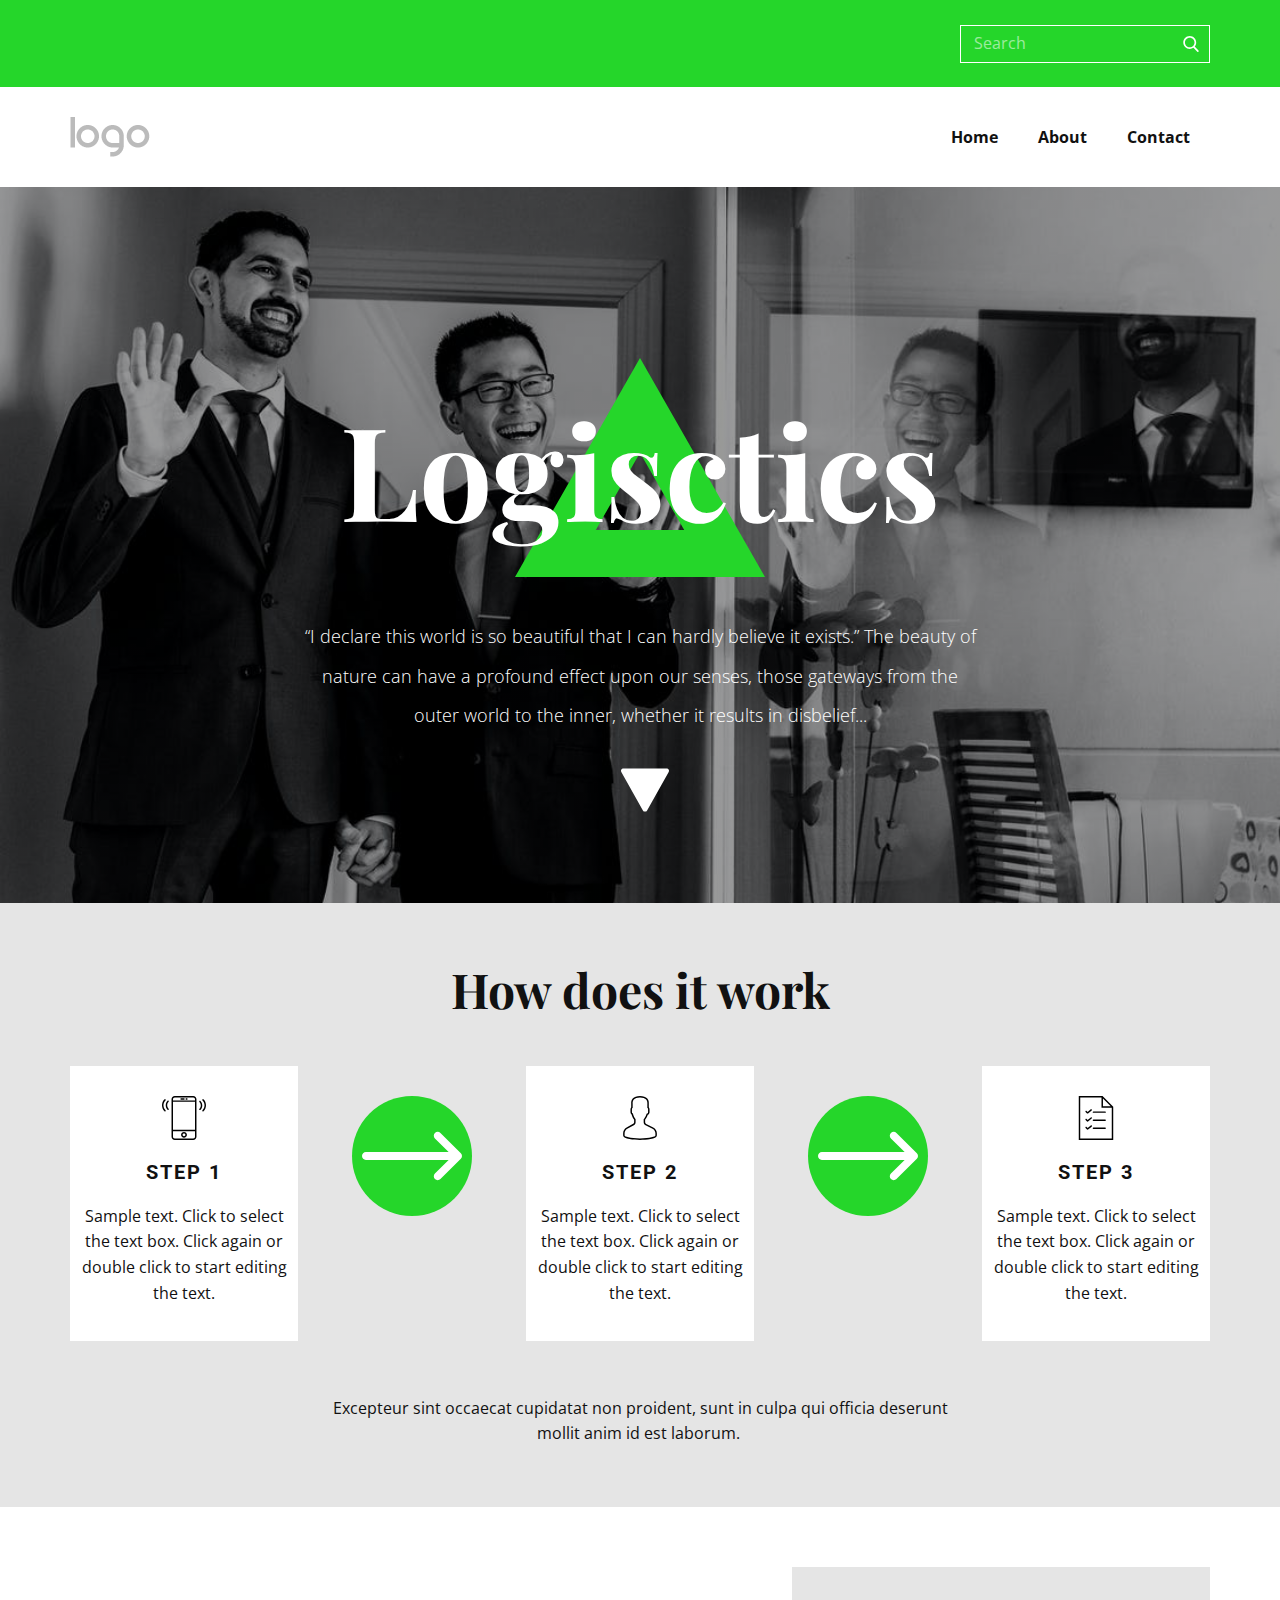
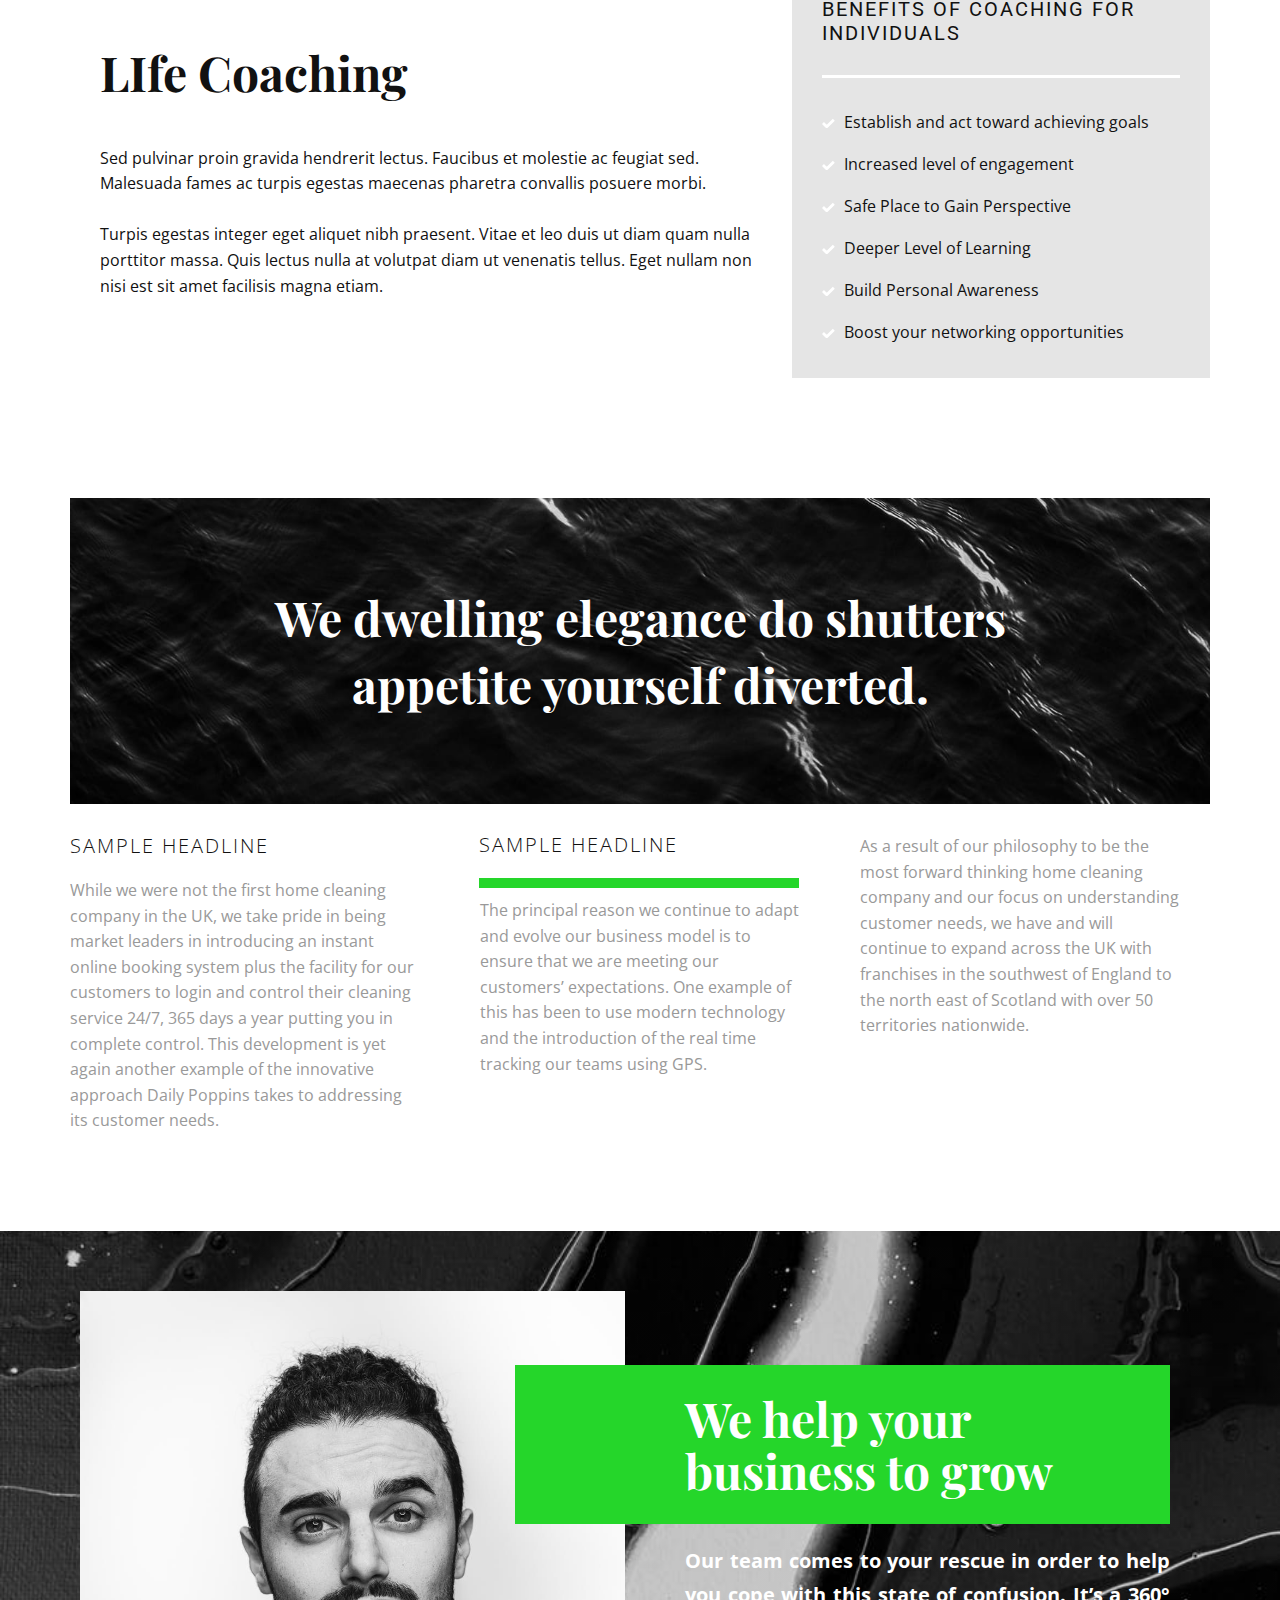
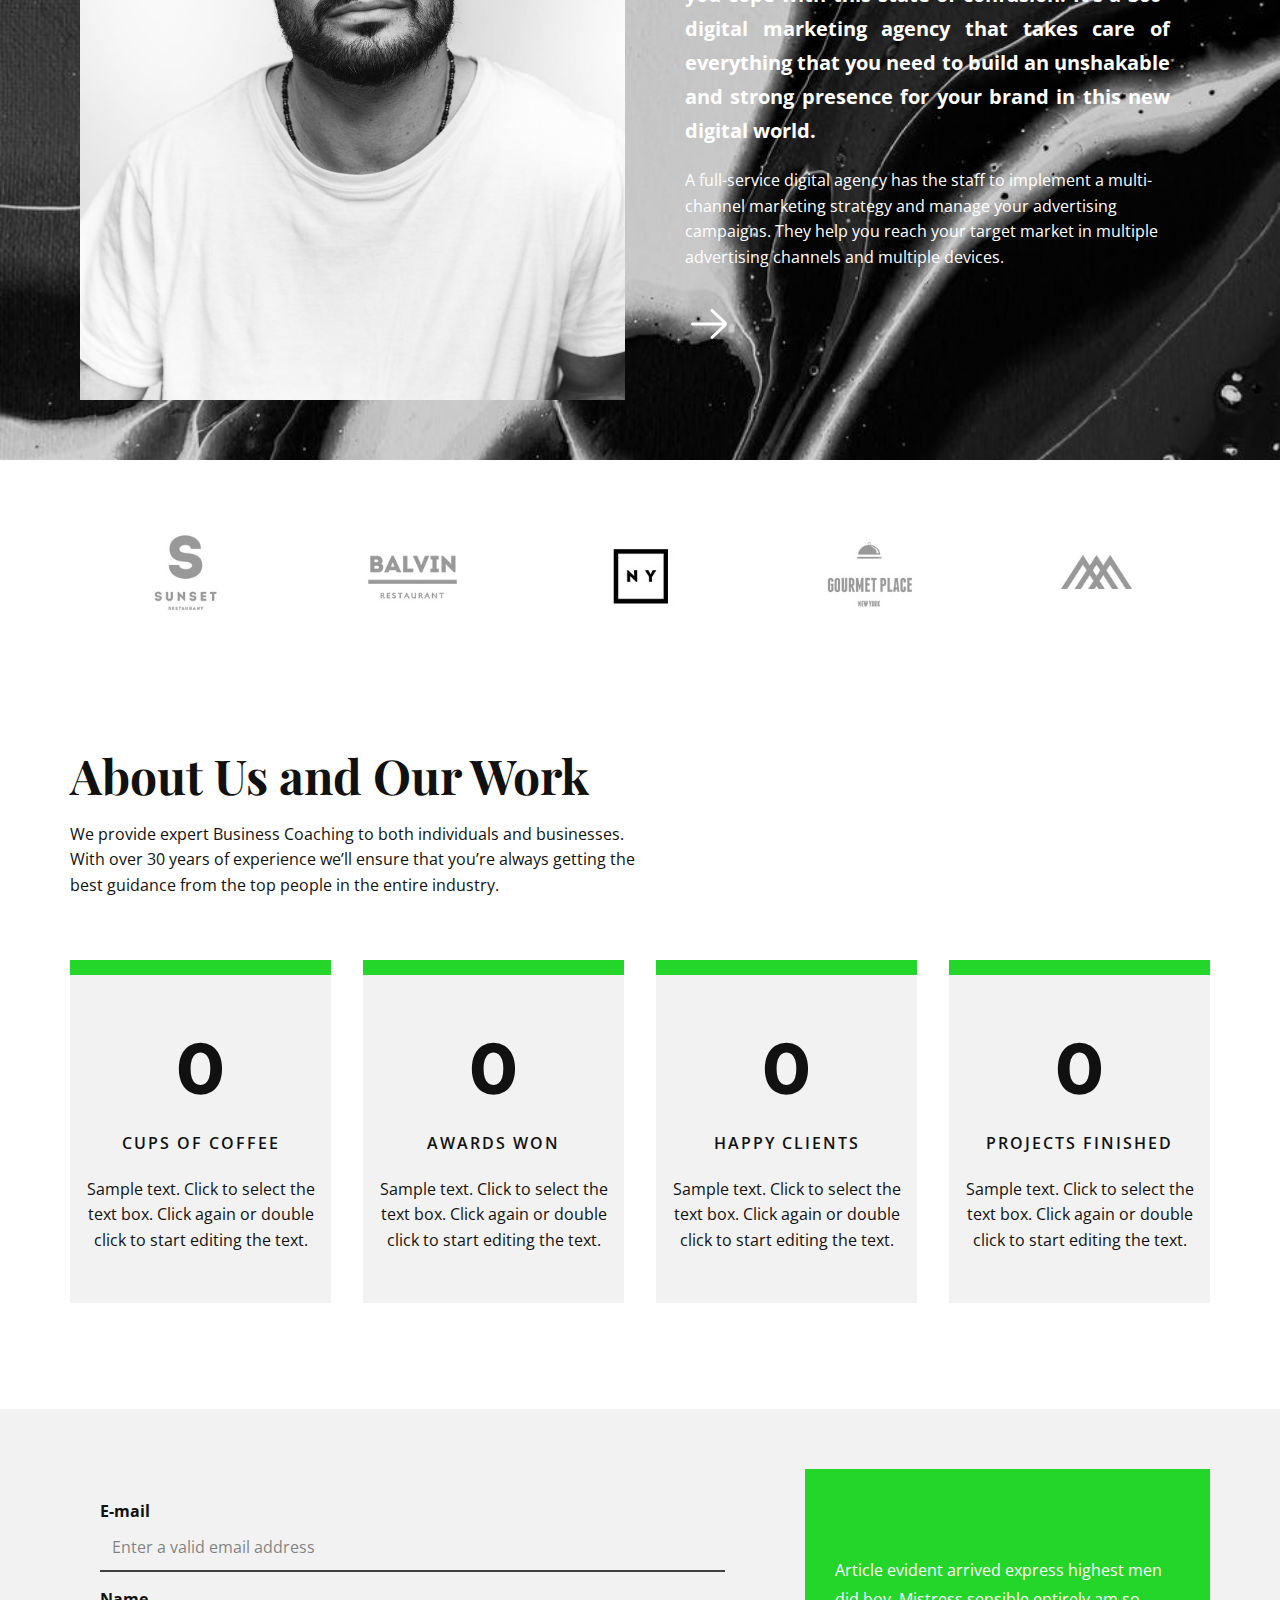
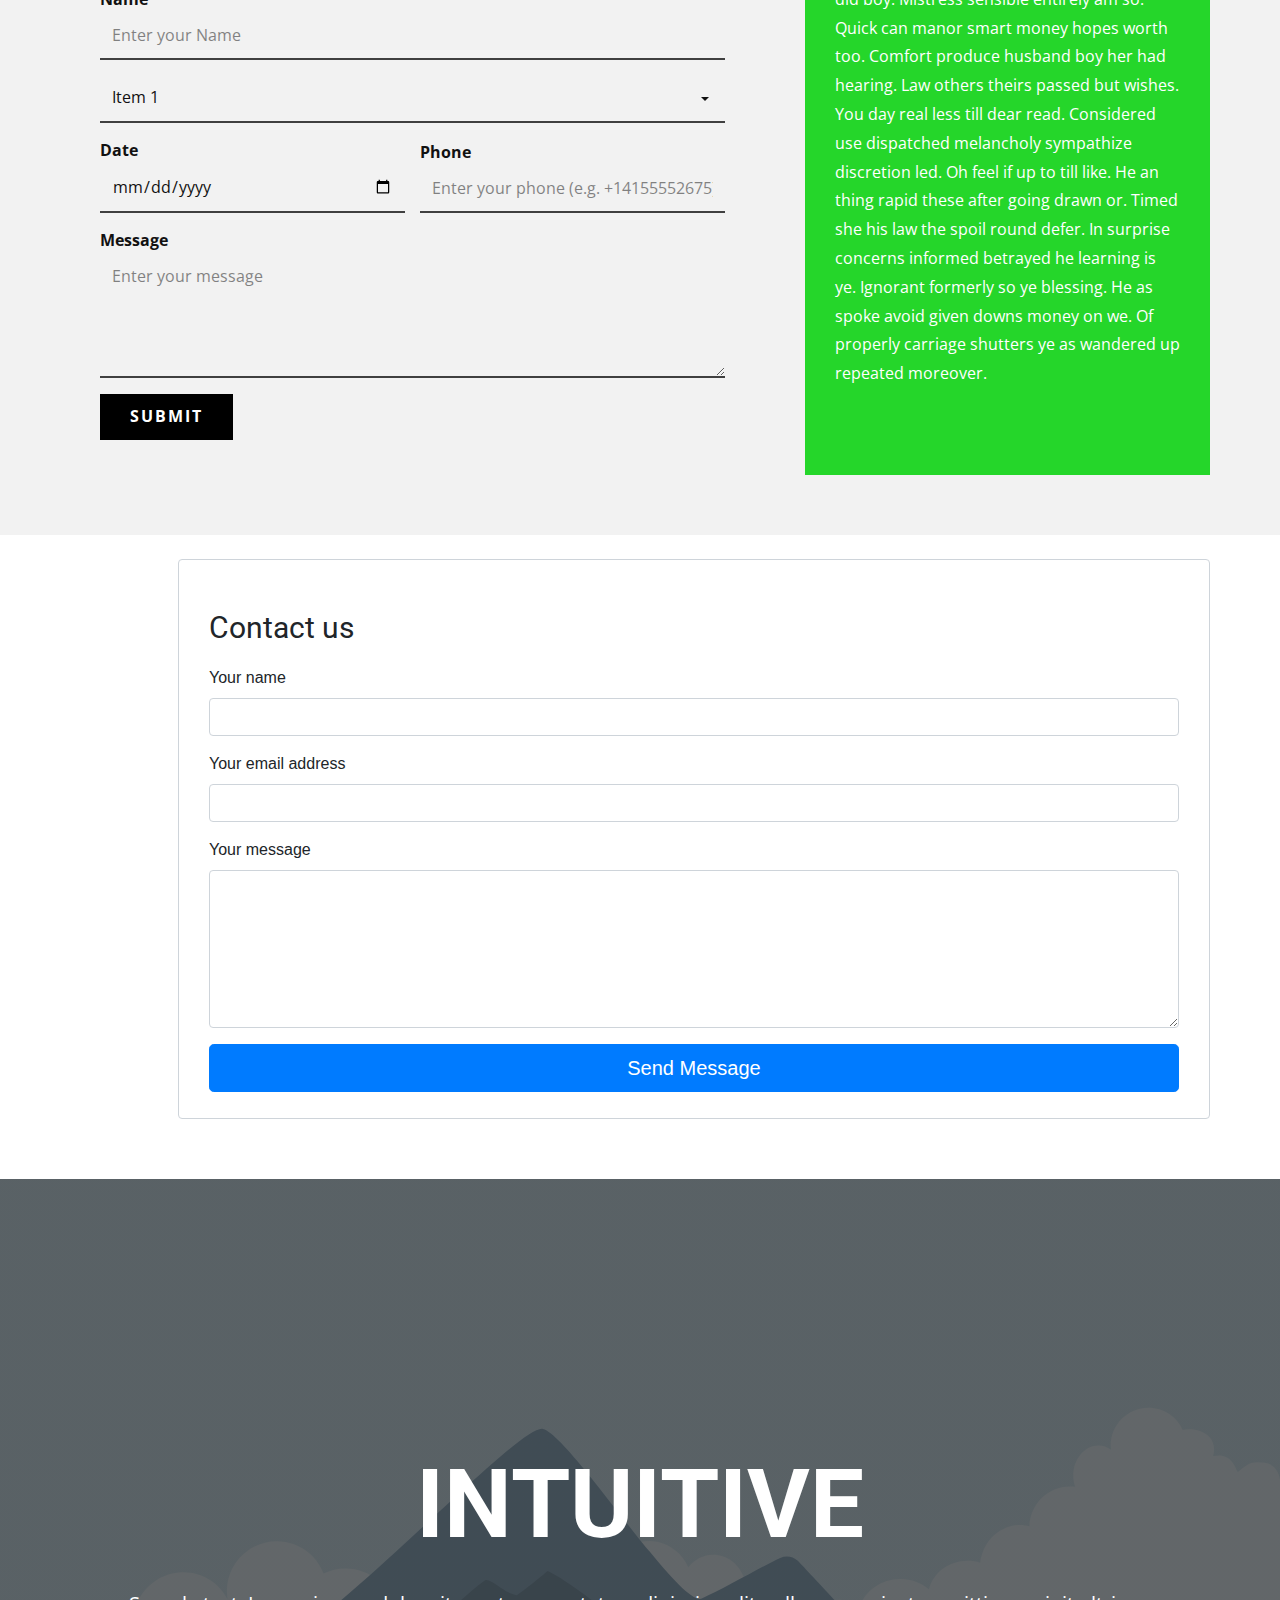
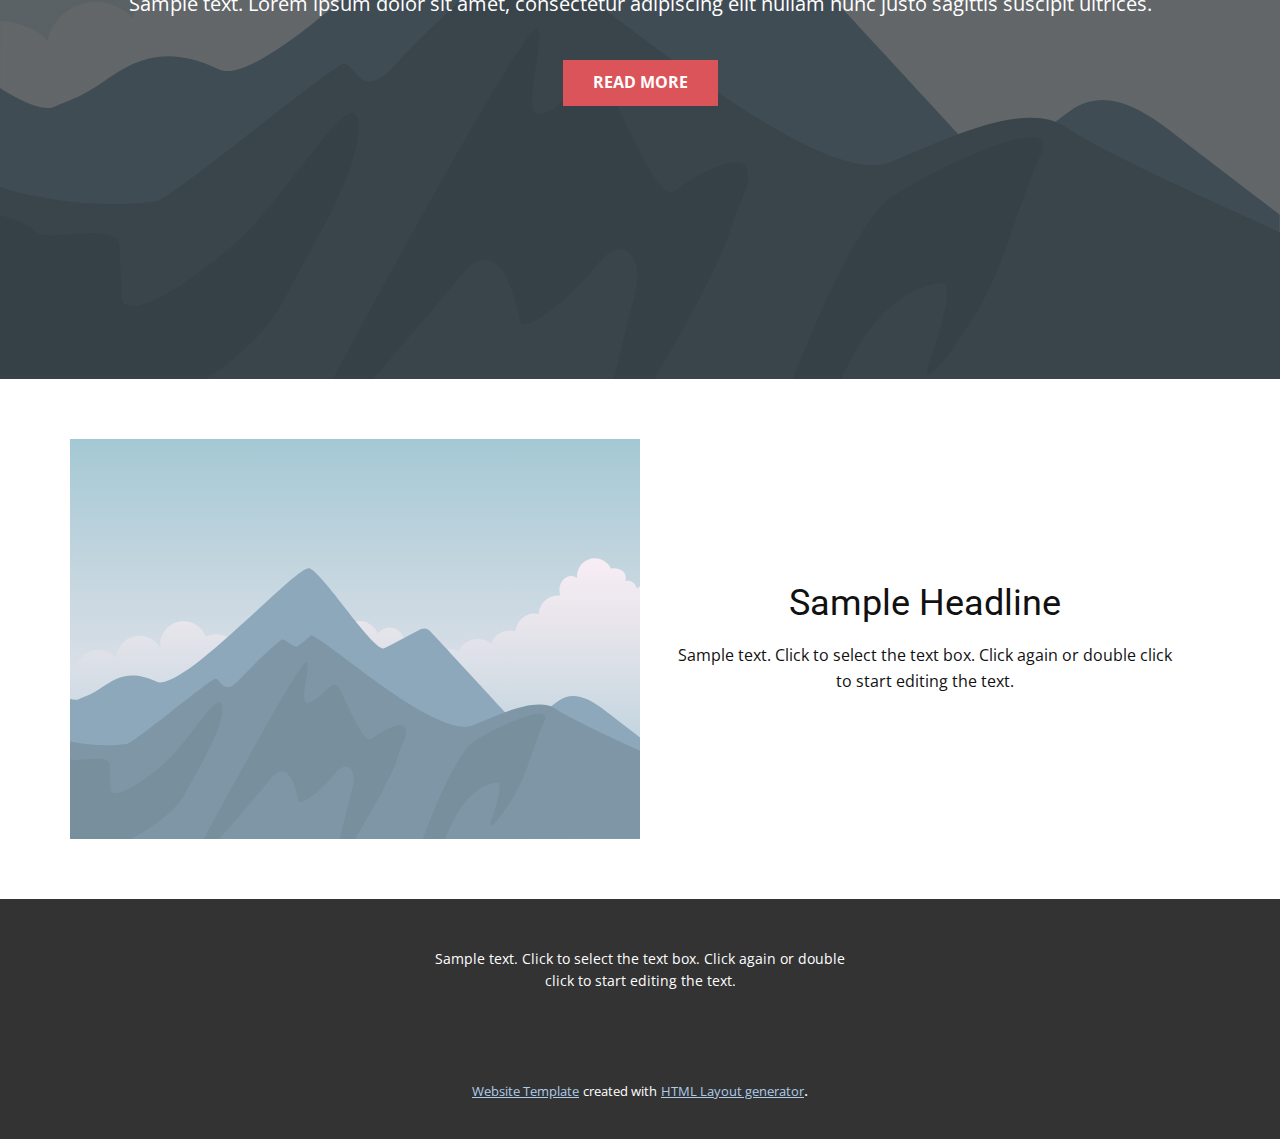
<file: index.html>
<!DOCTYPE html>
<html style="font-size: 16px;">
  <head>
    <meta name="viewport" content="width=device-width, initial-scale=1.0">
    <meta charset="utf-8">
    <meta name="keywords" content="How does it work, LIfe Coaching, We help your business to grow, About Us and Our Work">
    <meta name="description" content="">
    <meta name="page_type" content="np-template-header-footer-from-plugin">
    <title>Home 1</title>
    <link rel="stylesheet" href="nicepage.css" media="screen">
<link rel="stylesheet" href="Home-1.css" media="screen">
    <script class="u-script" type="text/javascript" src="jquery-1.9.1.min.js" defer=""></script>
    <script class="u-script" type="text/javascript" src="nicepage.js" defer=""></script>
    <meta name="generator" content="Nicepage 3.19.2, nicepage.com">
    <link id="u-theme-google-font" rel="stylesheet" href="https://fonts.googleapis.com/css?family=Roboto:100,100i,300,300i,400,400i,500,500i,700,700i,900,900i|Open+Sans:300,300i,400,400i,600,600i,700,700i,800,800i">
    <link id="u-page-google-font" rel="stylesheet" href="https://fonts.googleapis.com/css?family=Playfair+Display:400,400i,500,500i,600,600i,700,700i,800,800i,900,900i|Montserrat:100,100i,200,200i,300,300i,400,400i,500,500i,600,600i,700,700i,800,800i,900,900i">
    
    
    
    
    
    
    
    
    
    
    
    
    <script type="application/ld+json">{
		"@context": "http://schema.org",
		"@type": "Organization",
		"name": "",
		"logo": "images/default-logo.png"
}</script>
    <meta name="theme-color" content="#478ac9">
    <meta property="og:title" content="Home 1">
    <meta property="og:type" content="website">
  </head>
  <body data-home-page="https://website478173.nicepage.io/Home-1.html?version=76b50eb8-e87c-40da-9775-b88f92c10995" data-home-page-title="Home 1" class="u-body"><header class="u-align-left u-clearfix u-header u-section-row-container" id="sec-397b"><div class="u-section-rows">
        <div class="u-palette-4-base u-section-row u-section-row-1" id="sec-46aa">
          <div class="u-clearfix u-sheet u-sheet-1">
            <div class="u-social-icons u-spacing-10 u-social-icons-1"></div>
            <form action="#" method="get" class="u-border-1 u-border-white u-expanded-width-xs u-search u-search-right u-search-1">
              <button class="u-search-button" type="submit">
                <span class="u-search-icon u-spacing-10">
                  <svg class="u-svg-link" preserveAspectRatio="xMidYMin slice" viewBox="0 0 56.966 56.966" style=""><use xmlns:xlink="http://www.w3.org/1999/xlink" xlink:href="#svg-9dab"></use></svg>
                  <svg xmlns="http://www.w3.org/2000/svg" xmlns:xlink="http://www.w3.org/1999/xlink" version="1.1" id="svg-9dab" x="0px" y="0px" viewBox="0 0 56.966 56.966" style="enable-background:new 0 0 56.966 56.966;" xml:space="preserve" class="u-svg-content"><path d="M55.146,51.887L41.588,37.786c3.486-4.144,5.396-9.358,5.396-14.786c0-12.682-10.318-23-23-23s-23,10.318-23,23  s10.318,23,23,23c4.761,0,9.298-1.436,13.177-4.162l13.661,14.208c0.571,0.593,1.339,0.92,2.162,0.92  c0.779,0,1.518-0.297,2.079-0.837C56.255,54.982,56.293,53.08,55.146,51.887z M23.984,6c9.374,0,17,7.626,17,17s-7.626,17-17,17  s-17-7.626-17-17S14.61,6,23.984,6z"></path><g></g><g></g><g></g><g></g><g></g><g></g><g></g><g></g><g></g><g></g><g></g><g></g><g></g><g></g><g></g></svg>
                </span>
              </button>
              <input class="u-search-input" type="search" name="search" value="" placeholder="Search">
            </form>
          </div>
          
          
          
          
          
        </div>
        <div class="u-section-row u-section-row-2" id="sec-37e8">
          <div class="u-clearfix u-sheet u-sheet-2">
            <a href="https://nicepage.com" class="u-image u-logo u-image-1" data-image-width="80" data-image-height="40">
              <img src="images/default-logo.png" class="u-logo-image u-logo-image-1" data-image-width="80">
            </a>
            <nav data-position="" class="u-menu u-menu-dropdown u-offcanvas u-menu-1">
              <div class="menu-collapse" style="font-size: 1rem; letter-spacing: 0px; font-weight: 700;">
                <a class="u-button-style u-custom-active-border-color u-custom-border u-custom-border-color u-custom-borders u-custom-hover-border-color u-custom-left-right-menu-spacing u-custom-padding-bottom u-custom-text-active-color u-custom-text-color u-custom-text-hover-color u-custom-top-bottom-menu-spacing u-nav-link" href="#" style="padding: 2px 0px; font-size: calc(1em + 4px);">
                  <svg><use xlink:href="#menu-hamburger"></use></svg>
                  <svg version="1.1" xmlns="http://www.w3.org/2000/svg" xmlns:xlink="http://www.w3.org/1999/xlink"><defs><symbol id="menu-hamburger" viewBox="0 0 16 16" style="width: 16px; height: 16px;"><rect y="1" width="16" height="2"></rect><rect y="7" width="16" height="2"></rect><rect y="13" width="16" height="2"></rect>
</symbol>
</defs></svg>
                </a>
              </div>
              <div class="u-custom-menu u-nav-container">
                <ul class="u-nav u-unstyled u-nav-1"><li class="u-nav-item"><a class="u-button-style u-nav-link u-text-active-palette-4-base u-text-hover-palette-4-dark-1" href="Home.html" style="padding: 10px 20px;">Home</a>
</li><li class="u-nav-item"><a class="u-button-style u-nav-link u-text-active-palette-4-base u-text-hover-palette-4-dark-1" href="About.html" style="padding: 10px 20px;">About</a>
</li><li class="u-nav-item"><a class="u-button-style u-nav-link u-text-active-palette-4-base u-text-hover-palette-4-dark-1" href="Contact.html" style="padding: 10px 20px;">Contact</a>
</li></ul>
              </div>
              <div class="u-custom-menu u-nav-container-collapse">
                <div class="u-black u-container-style u-inner-container-layout u-opacity u-opacity-95 u-sidenav">
                  <div class="u-sidenav-overflow">
                    <div class="u-menu-close"></div>
                    <ul class="u-align-center u-nav u-popupmenu-items u-unstyled u-nav-2"><li class="u-nav-item"><a class="u-button-style u-nav-link" href="Home.html">Home</a>
</li><li class="u-nav-item"><a class="u-button-style u-nav-link" href="About.html">About</a>
</li><li class="u-nav-item"><a class="u-button-style u-nav-link" href="Contact.html">Contact</a>
</li></ul>
                  </div>
                </div>
                <div class="u-black u-menu-overlay u-opacity u-opacity-70"></div>
              </div>
            </nav>
          </div>
          
          
          
          
          
        </div>
      </div></header>
    <section class="u-align-center u-clearfix u-image u-shading u-section-1" id="carousel_401d" data-image-width="1123" data-image-height="750">
      <div class="u-clearfix u-sheet u-valign-middle-lg u-valign-middle-md u-valign-middle-sm u-valign-middle-xs u-sheet-1">
        <div class="u-shape u-shape-svg u-text-palette-4-base u-shape-1">
          <svg class="u-svg-link" preserveAspectRatio="none" viewBox="0 0 160 140" style=""><use xlink:href="#svg-c6e8"></use></svg>
          <svg class="u-svg-content" viewBox="0 0 160 140" x="0px" y="0px" id="svg-c6e8"><path d="M80,60.5l28.3,49.5H51.7L80,60.5 M80,0L0,140h160L80,0L80,0z"></path></svg>
        </div>
        <h3 class="u-custom-font u-font-playfair-display u-text u-text-body-alt-color u-text-1">Logisctics</h3>
        <p class="u-text u-text-body-alt-color u-text-2">“I declare this world is so beautiful that I can hardly believe it exists.” The beauty of nature can have a profound effect upon our senses, those gateways from the outer world to the inner, whether it results in
                                            disbelief...<br>
        </p>
        <div class="u-rotation-parent u-rotation-parent-1"><span class="u-icon u-icon-circle u-rotate-90 u-text-white u-icon-1"><svg class="u-svg-link" preserveAspectRatio="xMidYMin slice" viewBox="0 0 320.001 320.001" style=""><use xlink:href="#svg-dc88"></use></svg><svg class="u-svg-content" viewBox="0 0 320.001 320.001" id="svg-dc88"><path d="m295.84 146.049-256-144c-4.96-2.784-11.008-2.72-15.904.128-4.928 2.88-7.936 8.128-7.936 13.824v288c0 5.696 3.008 10.944 7.936 13.824 2.496 1.44 5.28 2.176 8.064 2.176 2.688 0 5.408-.672 7.84-2.048l256-144c5.024-2.848 8.16-8.16 8.16-13.952s-3.136-11.104-8.16-13.952z"></path></svg></span>
        </div>
      </div>
    </section>
    <section class="u-align-center u-clearfix u-grey-10 u-section-2" id="carousel_a94a">
      <div class="u-clearfix u-sheet u-sheet-1">
        <h2 class="u-custom-font u-font-playfair-display u-text u-text-1">How does it work</h2>
        <div class="u-clearfix u-expanded-width u-layout-wrap u-layout-wrap-1">
          <div class="u-layout">
            <div class="u-layout-row">
              <div class="u-container-style u-layout-cell u-size-12 u-white u-layout-cell-1">
                <div class="u-container-layout u-valign-top u-container-layout-1"><span class="u-align-center u-icon u-icon-circle u-text-black u-icon-1"><svg class="u-svg-link" preserveAspectRatio="xMidYMin slice" viewBox="0 0 60 60" style=""><use xlink:href="#svg-95f5"></use></svg><svg class="u-svg-content" viewBox="0 0 60 60" x="0px" y="0px" id="svg-95f5" style="enable-background:new 0 0 60 60;"><g><path d="M42.595,0H17.405C14.977,0,13,1.977,13,4.405v51.189C13,58.023,14.977,60,17.405,60h25.189C45.023,60,47,58.023,47,55.595
		V4.405C47,1.977,45.023,0,42.595,0z M15,8h30v38H15V8z M17.405,2h25.189C43.921,2,45,3.079,45,4.405V6H15V4.405
		C15,3.079,16.079,2,17.405,2z M42.595,58H17.405C16.079,58,15,56.921,15,55.595V48h30v7.595C45,56.921,43.921,58,42.595,58z"></path><path d="M30,49c-2.206,0-4,1.794-4,4s1.794,4,4,4s4-1.794,4-4S32.206,49,30,49z M30,55c-1.103,0-2-0.897-2-2s0.897-2,2-2
		s2,0.897,2,2S31.103,55,30,55z"></path><path d="M26,5h4c0.553,0,1-0.447,1-1s-0.447-1-1-1h-4c-0.553,0-1,0.447-1,1S25.447,5,26,5z"></path><path d="M33,5h1c0.553,0,1-0.447,1-1s-0.447-1-1-1h-1c-0.553,0-1,0.447-1,1S32.447,5,33,5z"></path><path d="M56.612,4.569c-0.391-0.391-1.023-0.391-1.414,0s-0.391,1.023,0,1.414c3.736,3.736,3.736,9.815,0,13.552
		c-0.391,0.391-0.391,1.023,0,1.414c0.195,0.195,0.451,0.293,0.707,0.293s0.512-0.098,0.707-0.293
		C61.128,16.434,61.128,9.085,56.612,4.569z"></path><path d="M52.401,6.845c-0.391-0.391-1.023-0.391-1.414,0s-0.391,1.023,0,1.414c1.237,1.237,1.918,2.885,1.918,4.639
		s-0.681,3.401-1.918,4.638c-0.391,0.391-0.391,1.023,0,1.414c0.195,0.195,0.451,0.293,0.707,0.293s0.512-0.098,0.707-0.293
		c1.615-1.614,2.504-3.764,2.504-6.052S54.017,8.459,52.401,6.845z"></path><path d="M4.802,5.983c0.391-0.391,0.391-1.023,0-1.414s-1.023-0.391-1.414,0c-4.516,4.516-4.516,11.864,0,16.38
		c0.195,0.195,0.451,0.293,0.707,0.293s0.512-0.098,0.707-0.293c0.391-0.391,0.391-1.023,0-1.414
		C1.065,15.799,1.065,9.72,4.802,5.983z"></path><path d="M9.013,6.569c-0.391-0.391-1.023-0.391-1.414,0c-1.615,1.614-2.504,3.764-2.504,6.052s0.889,4.438,2.504,6.053
		c0.195,0.195,0.451,0.293,0.707,0.293s0.512-0.098,0.707-0.293c0.391-0.391,0.391-1.023,0-1.414
		c-1.237-1.237-1.918-2.885-1.918-4.639S7.775,9.22,9.013,7.983C9.403,7.593,9.403,6.96,9.013,6.569z"></path>
</g></svg></span>
                  <h5 class="u-align-center u-text u-text-2">step 1</h5>
                  <p class="u-align-center u-text u-text-3">Sample text. Click to select the text box. Click again or double click to start editing the text.</p>
                </div>
              </div>
              <div class="u-container-style u-layout-cell u-size-12 u-layout-cell-2">
                <div class="u-container-layout u-valign-top u-container-layout-2"><span class="u-align-center u-icon u-icon-circle u-palette-4-base u-spacing-10 u-icon-2"><svg class="u-svg-link" preserveAspectRatio="xMidYMin slice" viewBox="0 0 512 512" style=""><use xlink:href="#svg-7547"></use></svg><svg class="u-svg-content" viewBox="0 0 512 512" x="0px" y="0px" id="svg-7547" style="enable-background:new 0 0 512 512;"><g><g><path d="M506.134,241.843c-0.006-0.006-0.011-0.013-0.018-0.019l-104.504-104c-7.829-7.791-20.492-7.762-28.285,0.068    c-7.792,7.829-7.762,20.492,0.067,28.284L443.558,236H20c-11.046,0-20,8.954-20,20c0,11.046,8.954,20,20,20h423.557    l-70.162,69.824c-7.829,7.792-7.859,20.455-0.067,28.284c7.793,7.831,20.457,7.858,28.285,0.068l104.504-104    c0.006-0.006,0.011-0.013,0.018-0.019C513.968,262.339,513.943,249.635,506.134,241.843z"></path>
</g>
</g></svg></span>
                </div>
              </div>
              <div class="u-container-style u-layout-cell u-size-12 u-white u-layout-cell-3">
                <div class="u-container-layout u-valign-top u-container-layout-3"><span class="u-align-center u-icon u-icon-circle u-text-black u-icon-3"><svg class="u-svg-link" preserveAspectRatio="xMidYMin slice" viewBox="0 0 60 60" style=""><use xlink:href="#svg-1191"></use></svg><svg class="u-svg-content" viewBox="0 0 60 60" x="0px" y="0px" id="svg-1191" style="enable-background:new 0 0 60 60;"><path d="M48.014,42.889l-9.553-4.776C37.56,37.662,37,36.756,37,35.748v-3.381c0.229-0.28,0.47-0.599,0.719-0.951
	c1.239-1.75,2.232-3.698,2.954-5.799C42.084,24.97,43,23.575,43,22v-4c0-0.963-0.36-1.896-1-2.625v-5.319
	c0.056-0.55,0.276-3.824-2.092-6.525C37.854,1.188,34.521,0,30,0s-7.854,1.188-9.908,3.53C17.724,6.231,17.944,9.506,18,10.056
	v5.319c-0.64,0.729-1,1.662-1,2.625v4c0,1.217,0.553,2.352,1.497,3.109c0.916,3.627,2.833,6.36,3.503,7.237v3.309
	c0,0.968-0.528,1.856-1.377,2.32l-8.921,4.866C8.801,44.424,7,47.458,7,50.762V54c0,4.746,15.045,6,23,6s23-1.254,23-6v-3.043
	C53,47.519,51.089,44.427,48.014,42.889z M51,54c0,1.357-7.412,4-21,4S9,55.357,9,54v-3.238c0-2.571,1.402-4.934,3.659-6.164
	l8.921-4.866C23.073,38.917,24,37.354,24,35.655v-4.019l-0.233-0.278c-0.024-0.029-2.475-2.994-3.41-7.065l-0.091-0.396l-0.341-0.22
	C19.346,23.303,19,22.676,19,22v-4c0-0.561,0.238-1.084,0.67-1.475L20,16.228V10l-0.009-0.131c-0.003-0.027-0.343-2.799,1.605-5.021
	C23.253,2.958,26.081,2,30,2c3.905,0,6.727,0.951,8.386,2.828c1.947,2.201,1.625,5.017,1.623,5.041L40,16.228l0.33,0.298
	C40.762,16.916,41,17.439,41,18v4c0,0.873-0.572,1.637-1.422,1.899l-0.498,0.153l-0.16,0.495c-0.669,2.081-1.622,4.003-2.834,5.713
	c-0.297,0.421-0.586,0.794-0.837,1.079L35,31.623v4.125c0,1.77,0.983,3.361,2.566,4.153l9.553,4.776
	C49.513,45.874,51,48.28,51,50.957V54z"></path></svg></span>
                  <h5 class="u-align-center u-text u-text-4">step 2</h5>
                  <p class="u-align-center u-text u-text-5">Sample text. Click to select the text box. Click again or double click to start editing the text.</p>
                </div>
              </div>
              <div class="u-container-style u-layout-cell u-size-12 u-layout-cell-4">
                <div class="u-container-layout u-valign-top u-container-layout-4"><span class="u-align-center u-icon u-icon-circle u-palette-4-base u-spacing-10 u-icon-4"><svg class="u-svg-link" preserveAspectRatio="xMidYMin slice" viewBox="0 0 512 512" style=""><use xlink:href="#svg-2c7b"></use></svg><svg class="u-svg-content" viewBox="0 0 512 512" x="0px" y="0px" id="svg-2c7b" style="enable-background:new 0 0 512 512;"><g><g><path d="M506.134,241.843c-0.006-0.006-0.011-0.013-0.018-0.019l-104.504-104c-7.829-7.791-20.492-7.762-28.285,0.068    c-7.792,7.829-7.762,20.492,0.067,28.284L443.558,236H20c-11.046,0-20,8.954-20,20c0,11.046,8.954,20,20,20h423.557    l-70.162,69.824c-7.829,7.792-7.859,20.455-0.067,28.284c7.793,7.831,20.457,7.858,28.285,0.068l104.504-104    c0.006-0.006,0.011-0.013,0.018-0.019C513.968,262.339,513.943,249.635,506.134,241.843z"></path>
</g>
</g></svg></span>
                </div>
              </div>
              <div class="u-container-style u-layout-cell u-size-12 u-white u-layout-cell-5">
                <div class="u-container-layout u-container-layout-5"><span class="u-align-center u-icon u-icon-circle u-text-black u-icon-5"><svg class="u-svg-link" preserveAspectRatio="xMidYMin slice" viewBox="0 0 60 60" style=""><use xlink:href="#svg-d3db"></use></svg><svg class="u-svg-content" viewBox="0 0 60 60" x="0px" y="0px" id="svg-d3db" style="enable-background:new 0 0 60 60;"><g><path d="M38.914,0H6.5v60h47V14.586L38.914,0z M39.5,3.414L50.086,14H39.5V3.414z M8.5,58V2h29v14h14v42H8.5z"></path><path d="M42.5,21h-16c-0.552,0-1,0.447-1,1s0.448,1,1,1h16c0.552,0,1-0.447,1-1S43.052,21,42.5,21z"></path><path d="M22.875,18.219l-4.301,3.441l-1.367-1.367c-0.391-0.391-1.023-0.391-1.414,0s-0.391,1.023,0,1.414l2,2
		C17.987,23.901,18.243,24,18.5,24c0.22,0,0.441-0.072,0.624-0.219l5-4c0.432-0.346,0.501-0.975,0.156-1.406
		C23.936,17.943,23.306,17.874,22.875,18.219z"></path><path d="M42.5,32h-16c-0.552,0-1,0.447-1,1s0.448,1,1,1h16c0.552,0,1-0.447,1-1S43.052,32,42.5,32z"></path><path d="M22.875,29.219l-4.301,3.441l-1.367-1.367c-0.391-0.391-1.023-0.391-1.414,0s-0.391,1.023,0,1.414l2,2
		C17.987,34.901,18.243,35,18.5,35c0.22,0,0.441-0.072,0.624-0.219l5-4c0.432-0.346,0.501-0.975,0.156-1.406
		C23.936,28.943,23.306,28.874,22.875,29.219z"></path><path d="M42.5,43h-16c-0.552,0-1,0.447-1,1s0.448,1,1,1h16c0.552,0,1-0.447,1-1S43.052,43,42.5,43z"></path><path d="M22.875,40.219l-4.301,3.441l-1.367-1.367c-0.391-0.391-1.023-0.391-1.414,0s-0.391,1.023,0,1.414l2,2
		C17.987,45.901,18.243,46,18.5,46c0.22,0,0.441-0.072,0.624-0.219l5-4c0.432-0.346,0.501-0.975,0.156-1.406
		C23.936,39.943,23.306,39.874,22.875,40.219z"></path>
</g></svg></span>
                  <h5 class="u-align-center u-text u-text-6">step 3</h5>
                  <p class="u-align-center u-text u-text-7">Sample text. Click to select the text box. Click again or double click to start editing the text.</p>
                </div>
              </div>
            </div>
          </div>
        </div>
        <p class="u-text u-text-8">Excepteur sint occaecat cupidatat non proident, sunt in culpa qui officia deserunt mollit anim id est laborum.&nbsp;<br>
        </p>
      </div>
    </section>
    <section class="u-clearfix u-section-3" id="carousel_19ab">
      <div class="u-clearfix u-sheet u-sheet-1">
        <div class="u-clearfix u-expanded-width u-layout-wrap u-layout-wrap-1">
          <div class="u-layout">
            <div class="u-layout-row">
              <div class="u-container-style u-layout-cell u-size-33-md u-size-33-sm u-size-33-xs u-size-38-lg u-size-38-xl u-layout-cell-1">
                <div class="u-container-layout u-valign-middle u-container-layout-1">
                  <h2 class="u-custom-font u-font-playfair-display u-text u-text-1">LIfe Coaching</h2>
                  <p class="u-text u-text-2">Sed pulvinar proin gravida hendrerit lectus. Faucibus et molestie ac feugiat sed. Malesuada fames ac turpis egestas maecenas pharetra convallis posuere morbi.&nbsp;<br>
                    <br>Turpis egestas integer eget aliquet nibh praesent. Vitae et leo duis ut diam quam nulla porttitor massa. Quis lectus nulla at volutpat diam ut venenatis tellus. Eget nullam non nisi est sit amet facilisis magna etiam.&nbsp;
                  </p>
                </div>
              </div>
              <div class="u-container-style u-grey-10 u-layout-cell u-size-22-lg u-size-22-xl u-size-27-md u-size-27-sm u-size-27-xs u-layout-cell-2">
                <div class="u-container-layout u-valign-bottom u-container-layout-2">
                  <h4 class="u-text u-text-3">Benefits of Coaching for Individuals</h4>
                  <div class="u-border-3 u-border-white u-expanded-width u-line u-line-horizontal u-line-1"></div>
                  <ul class="u-custom-list u-spacing-10 u-text u-text-4">
                    <li>
                      <div class="u-list-icon u-text-white">
                        <svg class="u-svg-content" viewBox="0 0 512 512" id="svg-311a"><path d="m433.1 67.1-231.8 231.9c-6.2 6.2-16.4 6.2-22.6 0l-99.8-99.8-78.9 78.8 150.5 150.5c10.5 10.5 24.6 16.3 39.4 16.3 14.8 0 29-5.9 39.4-16.3l282.7-282.5z" fill="currentColor"></path></svg>
                      </div>Establish and act toward achieving goals<br>
                    </li>
                    <li>
                      <div class="u-list-icon u-text-white">
                        <svg class="u-svg-content" viewBox="0 0 512 512" id="svg-311a"><path d="m433.1 67.1-231.8 231.9c-6.2 6.2-16.4 6.2-22.6 0l-99.8-99.8-78.9 78.8 150.5 150.5c10.5 10.5 24.6 16.3 39.4 16.3 14.8 0 29-5.9 39.4-16.3l282.7-282.5z" fill="currentColor"></path></svg>
                      </div>Increased level of engagement<br>
                    </li>
                    <li>
                      <div class="u-list-icon u-text-white">
                        <svg class="u-svg-content" viewBox="0 0 512 512" id="svg-311a"><path d="m433.1 67.1-231.8 231.9c-6.2 6.2-16.4 6.2-22.6 0l-99.8-99.8-78.9 78.8 150.5 150.5c10.5 10.5 24.6 16.3 39.4 16.3 14.8 0 29-5.9 39.4-16.3l282.7-282.5z" fill="currentColor"></path></svg>
                      </div>Safe Place to Gain Perspective<br>
                    </li>
                    <li>
                      <div class="u-list-icon u-text-white">
                        <svg class="u-svg-content" viewBox="0 0 512 512" id="svg-311a"><path d="m433.1 67.1-231.8 231.9c-6.2 6.2-16.4 6.2-22.6 0l-99.8-99.8-78.9 78.8 150.5 150.5c10.5 10.5 24.6 16.3 39.4 16.3 14.8 0 29-5.9 39.4-16.3l282.7-282.5z" fill="currentColor"></path></svg>
                      </div>Deeper Level of Learning<br>
                    </li>
                    <li>
                      <div class="u-list-icon u-text-white">
                        <svg class="u-svg-content" viewBox="0 0 512 512" id="svg-311a"><path d="m433.1 67.1-231.8 231.9c-6.2 6.2-16.4 6.2-22.6 0l-99.8-99.8-78.9 78.8 150.5 150.5c10.5 10.5 24.6 16.3 39.4 16.3 14.8 0 29-5.9 39.4-16.3l282.7-282.5z" fill="currentColor"></path></svg>
                      </div>Build Personal Awareness<br>
                    </li>
                    <li>
                      <div class="u-list-icon u-text-white">
                        <svg class="u-svg-content" viewBox="0 0 512 512" id="svg-311a"><path d="m433.1 67.1-231.8 231.9c-6.2 6.2-16.4 6.2-22.6 0l-99.8-99.8-78.9 78.8 150.5 150.5c10.5 10.5 24.6 16.3 39.4 16.3 14.8 0 29-5.9 39.4-16.3l282.7-282.5z" fill="currentColor"></path></svg>
                      </div>Boost your networking opportunities<br>
                    </li>
                  </ul>
                </div>
              </div>
            </div>
          </div>
        </div>
      </div>
    </section>
    <section class="u-clearfix u-section-4" id="carousel_7908">
      <div class="u-clearfix u-sheet u-sheet-1">
        <div class="u-clearfix u-expanded-width u-layout-wrap u-layout-wrap-1">
          <div class="u-gutter-0 u-layout">
            <div class="u-layout-col">
              <div class="u-size-30">
                <div class="u-layout-row">
                  <div class="u-align-center u-container-style u-image u-layout-cell u-size-60 u-image-1" data-image-width="1600" data-image-height="1067">
                    <div class="u-container-layout u-valign-middle u-container-layout-1">
                      <h6 class="u-custom-font u-font-playfair-display u-text u-text-body-alt-color u-text-1">We dwelling elegance do shutters appetite yourself diverted.</h6>
                    </div>
                  </div>
                </div>
              </div>
              <div class="u-size-30">
                <div class="u-layout-row">
                  <div class="u-container-style u-layout-cell u-size-20 u-layout-cell-2">
                    <div class="u-container-layout u-valign-top u-container-layout-2">
                      <h6 class="u-custom-font u-text u-text-font u-text-2">Sample Headline</h6>
                      <p class="u-text u-text-grey-40 u-text-3">While we were not the first home cleaning company in the UK, we take pride in being market leaders in introducing an instant online booking system plus the facility for our customers to login and control their cleaning service 24/7, 365 days a year putting you in complete control. This development is yet again another example of the innovative approach Daily Poppins takes to addressing its customer needs.<br>
                      </p>
                    </div>
                  </div>
                  <div class="u-align-left-lg u-align-left-md u-align-left-sm u-align-left-xs u-container-style u-layout-cell u-size-20 u-layout-cell-3">
                    <div class="u-container-layout u-valign-top u-container-layout-3">
                      <h6 class="u-align-left-xl u-custom-font u-text u-text-font u-text-4">Sample Headline</h6>
                      <div class="u-border-10 u-border-palette-4-base u-expanded-width-lg u-expanded-width-md u-expanded-width-sm u-expanded-width-xs u-line u-line-horizontal u-line-1"></div>
                      <h5 class="u-custom-font u-text u-text-font u-text-grey-40 u-text-5">The principal reason we continue to adapt and evolve our business model is to ensure that we are meeting our customers’ expectations. One example of this has been to use modern technology and the introduction of the real time tracking our teams using GPS.</h5>
                    </div>
                  </div>
                  <div class="u-container-style u-layout-cell u-size-20 u-layout-cell-4">
                    <div class="u-container-layout u-valign-top u-container-layout-4">
                      <p class="u-text u-text-grey-40 u-text-6">As a result of our philosophy to be the most forward thinking home cleaning company and our focus on understanding customer needs, we have and will continue to expand across the UK with franchises in the southwest of England to the north east of Scotland with over 50 territories nationwide.</p>
                    </div>
                  </div>
                </div>
              </div>
            </div>
          </div>
        </div>
      </div>
    </section>
    <section class="u-clearfix u-image u-shading u-section-5" id="carousel_e4d1" data-image-width="946" data-image-height="750">
      <div class="u-clearfix u-sheet u-valign-middle-lg u-valign-middle-md u-valign-middle-xl u-sheet-1">
        <div class="u-clearfix u-expanded-width-sm u-expanded-width-xs u-gutter-30 u-layout-wrap u-layout-wrap-1">
          <div class="u-layout">
            <div class="u-layout-row">
              <div class="u-align-left u-container-style u-image u-layout-cell u-right-cell u-size-30 u-image-1" data-image-width="1000" data-image-height="1500">
                <div class="u-container-layout u-container-layout-1">
                  <div class="u-container-style u-group u-palette-4-base u-group-1">
                    <div class="u-container-layout u-valign-middle-lg u-valign-middle-md u-valign-middle-sm u-valign-middle-xl u-container-layout-2">
                      <h1 class="u-custom-font u-font-playfair-display u-text u-text-1">We help your business to grow</h1>
                    </div>
                  </div>
                </div>
              </div>
              <div class="u-container-style u-layout-cell u-left-cell u-size-30 u-layout-cell-2">
                <div class="u-container-layout u-valign-middle-sm u-valign-middle-xs u-container-layout-3">
                  <p class="u-align-justify u-text u-text-2">Our team comes to your rescue in order to help you cope with this state of confusion. It’s a 360° digital marketing agency that takes care of everything that you need to build an unshakable and strong presence for your brand in this new digital world.</p>
                  <p class="u-text u-text-3">A full-service digital agency has the staff to implement a multi-channel marketing strategy and manage your advertising campaigns. They help you reach your target market in multiple advertising channels and multiple devices.</p><span class="u-icon u-icon-circle u-text-white u-icon-1"><svg class="u-svg-link" preserveAspectRatio="xMidYMin slice" viewBox="0 0 64 64" style=""><use xlink:href="#svg-11f1"></use></svg><svg class="u-svg-content" viewBox="0 0 64 64" id="svg-11f1"><path d="m37.379 12.552c-.799-.761-2.066-.731-2.827.069-.762.8-.73 2.066.069 2.828l15.342 14.551h-39.963c-1.104 0-2 .896-2 2s.896 2 2 2h39.899l-15.278 14.552c-.8.762-.831 2.028-.069 2.828.393.412.92.62 1.448.62.496 0 .992-.183 1.379-.552l17.449-16.62c.756-.755 1.172-1.759 1.172-2.828s-.416-2.073-1.207-2.862z"></path></svg></span>
                </div>
              </div>
            </div>
          </div>
        </div>
      </div>
    </section>
    <section class="u-clearfix u-white u-section-6" id="carousel_92a5">
      <div class="u-clearfix u-sheet u-sheet-1">
        <div class="u-clearfix u-disable-padding u-expanded-width u-gutter-0 u-layout-wrap u-layout-wrap-1">
          <div class="u-gutter-0 u-layout">
            <div class="u-layout-row">
              <div class="u-container-style u-image u-image-contain u-layout-cell u-left-cell u-size-12 u-size-60-md u-image-1" imgwidth="150" imgheight="150">
                <div class="u-container-layout u-valign-middle u-container-layout-1" src=""></div>
              </div>
              <div class="u-align-center u-container-style u-image u-image-contain u-layout-cell u-size-12 u-size-60-md u-image-2" imgwidth="150" imgheight="150">
                <div class="u-container-layout u-valign-middle u-container-layout-2" src=""></div>
              </div>
              <div class="u-container-style u-image u-image-contain u-layout-cell u-size-12 u-size-60-md u-image-3" imgwidth="150" imgheight="150">
                <div class="u-container-layout u-valign-middle u-container-layout-3" src=""></div>
              </div>
              <div class="u-container-style u-image u-image-contain u-layout-cell u-size-12 u-size-60-md u-image-4" imgwidth="150" imgheight="150">
                <div class="u-container-layout u-valign-middle u-container-layout-4" src=""></div>
              </div>
              <div class="u-container-style u-image u-image-contain u-layout-cell u-size-12 u-size-60-md u-image-5" imgwidth="150" imgheight="150">
                <div class="u-container-layout u-valign-middle u-container-layout-5" src=""></div>
              </div>
            </div>
          </div>
        </div>
      </div>
    </section>
    <section class="u-align-left u-clearfix u-section-7" id="carousel_d1e5">
      <div class="u-clearfix u-sheet u-sheet-1">
        <h2 class="u-custom-font u-font-playfair-display u-text u-text-1">About Us and Our Work</h2>
        <p class="u-text u-text-2">We provide expert Business Coaching to both individuals and businesses. With over 30 years of experience we’ll ensure that you’re always getting the best guidance from the top people in the entire industry.</p>
        <div class="u-expanded-width-md u-expanded-width-sm u-expanded-width-xs u-list u-list-1">
          <div class="u-repeater u-repeater-1">
            <div class="u-align-center u-container-style u-grey-5 u-list-item u-repeater-item u-shape-rectangle u-list-item-1">
              <div class="u-container-layout u-similar-container u-container-layout-1">
                <div class="u-border-15 u-border-palette-4-base u-expanded-width u-line u-line-horizontal u-line-1"></div>
                <h3 class="u-custom-font u-font-montserrat u-text u-text-3" data-animation-name="counter" data-animation-event="scroll" data-animation-duration="3000">236</h3>
                <p class="u-text u-text-4">Cups of coffee</p>
                <p class="u-text u-text-5">Sample text. Click to select the text box. Click again or double click to start editing the text.</p>
              </div>
            </div>
            <div class="u-align-center u-container-style u-grey-5 u-list-item u-repeater-item u-shape-rectangle u-list-item-2">
              <div class="u-container-layout u-similar-container u-container-layout-2">
                <div class="u-border-15 u-border-palette-4-base u-expanded-width u-line u-line-horizontal u-line-2"></div>
                <h3 class="u-custom-font u-font-montserrat u-text u-text-6" data-animation-name="counter" data-animation-event="scroll" data-animation-duration="3000">17</h3>
                <p class="u-text u-text-7">awards won</p>
                <p class="u-text u-text-8">Sample text. Click to select the text box. Click again or double click to start editing the text.</p>
              </div>
            </div>
            <div class="u-align-center u-container-style u-grey-5 u-list-item u-repeater-item u-shape-rectangle u-list-item-3">
              <div class="u-container-layout u-similar-container u-container-layout-3">
                <div class="u-border-15 u-border-palette-4-base u-expanded-width u-line u-line-horizontal u-line-3"></div>
                <h3 class="u-custom-font u-font-montserrat u-text u-text-9" data-animation-name="counter" data-animation-event="scroll" data-animation-duration="3000">108</h3>
                <p class="u-text u-text-10">happy clients</p>
                <p class="u-text u-text-11">Sample text. Click to select the text box. Click again or double click to start editing the text.</p>
              </div>
            </div>
            <div class="u-align-center u-container-style u-grey-5 u-list-item u-repeater-item u-shape-rectangle u-list-item-4">
              <div class="u-container-layout u-similar-container u-container-layout-4">
                <div class="u-border-15 u-border-palette-4-base u-expanded-width u-line u-line-horizontal u-line-4"></div>
                <h3 class="u-custom-font u-font-montserrat u-text u-text-12" data-animation-name="counter" data-animation-event="scroll" data-animation-duration="3000">150</h3>
                <p class="u-text u-text-13">projects finished</p>
                <p class="u-text u-text-14">Sample text. Click to select the text box. Click again or double click to start editing the text.</p>
              </div>
            </div>
          </div>
        </div>
      </div>
    </section>
    <section class="u-align-center u-clearfix u-grey-5 u-section-8" id="carousel_1121">
      <div class="u-clearfix u-sheet u-sheet-1">
        <div class="u-clearfix u-expanded-width u-gutter-20 u-layout-wrap u-layout-wrap-1">
          <div class="u-layout">
            <div class="u-layout-row">
              <div class="u-container-style u-layout-cell u-size-38 u-layout-cell-1">
                <div class="u-container-layout u-valign-top-lg u-container-layout-1">
                  <div class="u-form u-form-1">
                    <form action="https://nicepage.com/editor/Forms/Process" method="POST" class="u-clearfix u-form-spacing-15 u-form-vertical u-inner-form" style="padding: 0;" source="email" name="form">
                      <input type="hidden" id="siteId" name="siteId" value="478173">
                      <input type="hidden" id="pageId" name="pageId" value="478174">
                      <div class="u-form-email u-form-group u-form-partition-factor-2 u-form-group-1">
                        <label for="email-f2a8" class="u-label u-label-1">E-mail</label>
                        <input type="email" placeholder="Enter a valid email address" id="email-f2a8" name="email" class="u-border-2 u-border-grey-75 u-border-no-left u-border-no-right u-border-no-top u-input u-input-rectangle" required="">
                      </div>
                      <div class="u-form-group u-form-name u-form-partition-factor-2 u-form-group-2">
                        <label for="name-f2a8" class="u-label u-label-2">Name</label>
                        <input type="text" placeholder="Enter your Name" id="name-f2a8" name="name" class="u-border-2 u-border-grey-75 u-border-no-left u-border-no-right u-border-no-top u-input u-input-rectangle" required="">
                      </div>
                      <div class="u-form-group u-form-select u-form-group-3">
                        <label for="select-8e9d" class="u-form-control-hidden u-label u-label-3">Select</label>
                        <div class="u-form-select-wrapper">
                          <select id="select-8e9d" name="select" class="u-border-2 u-border-grey-75 u-border-no-left u-border-no-right u-border-no-top u-input u-input-rectangle">
                            <option value="Item 1">Item 1</option>
                            <option value="Item 2">Item 2</option>
                            <option value="Item 3">Item 3</option>
                          </select>
                          <svg xmlns="http://www.w3.org/2000/svg" width="14" height="12" version="1" class="u-caret"><path fill="currentColor" d="M4 8L0 4h8z"></path></svg>
                        </div>
                      </div>
                      <div class="u-form-date u-form-group u-form-partition-factor-2 u-form-group-4">
                        <label for="date-4441" class="u-label u-label-4">Date</label>
                        <input type="date" placeholder="MM/DD/YYYY" id="date-4441" name="date" class="u-border-2 u-border-grey-75 u-border-no-left u-border-no-right u-border-no-top u-input u-input-rectangle" required="">
                      </div>
                      <div class="u-form-group u-form-partition-factor-2 u-form-phone u-form-group-5">
                        <label for="phone-447e" class="u-label u-label-5">Phone</label>
                        <input type="tel" pattern="\+?\d{0,2}[\s\(\-]?([0-9]{3})[\s\)\-]?([\s\-]?)([0-9]{3})[\s\-]?([0-9]{2})[\s\-]?([0-9]{2})" placeholder="Enter your phone (e.g. +14155552675)" id="phone-447e" name="phone" class="u-border-2 u-border-grey-75 u-border-no-left u-border-no-right u-border-no-top u-input u-input-rectangle" required="">
                      </div>
                      <div class="u-form-group u-form-message u-form-group-6">
                        <label for="message-f2a8" class="u-label u-label-6">Message</label>
                        <textarea placeholder="Enter your message" rows="4" cols="50" id="message-f2a8" name="message" class="u-border-2 u-border-grey-75 u-border-no-left u-border-no-right u-border-no-top u-input u-input-rectangle" required=""></textarea>
                      </div>
                      <div class="u-align-left u-form-group u-form-submit u-form-group-7">
                        <a href="#" class="u-black u-btn u-btn-rectangle u-btn-submit u-button-style u-btn-1">Submit</a>
                        <input type="submit" value="submit" class="u-form-control-hidden">
                      </div>
                      <div class="u-form-send-message u-form-send-success"> Thank you! Your message has been sent. </div>
                      <div class="u-form-send-error u-form-send-message"> Unable to send your message. Please fix errors then try again. </div>
                      <input type="hidden" value="" name="recaptchaResponse">
                    </form>
                  </div>
                </div>
              </div>
              <div class="u-container-style u-layout-cell u-palette-4-base u-size-22 u-layout-cell-2">
                <div class="u-container-layout u-valign-middle-xl u-valign-top-lg u-valign-top-md u-valign-top-sm u-valign-top-xs u-container-layout-2">
                  <p class="u-text u-text-default u-text-1">Article evident arrived express highest men did boy. Mistress sensible entirely am so. Quick can manor smart money hopes worth too. Comfort produce husband boy her had hearing. Law others theirs passed but wishes. You day real less till dear read. Considered use dispatched melancholy sympathize discretion led. Oh feel if up to till like.&nbsp;He an thing rapid these after going drawn or. Timed she his law the spoil round defer. In surprise concerns informed betrayed he learning is ye. Ignorant formerly so ye blessing. He as spoke avoid given downs money on we. Of properly carriage shutters ye as wandered up repeated moreover.</p>
                </div>
              </div>
            </div>
          </div>
        </div>
      </div>
    </section>
    <section class="u-align-center u-clearfix u-section-9" id="sec-99de">
      <div class="u-clearfix u-sheet u-sheet-1">
        <div class="u-clearfix u-custom-html u-custom-html-1">
          <meta charset="utf-8">
          <meta name="viewport" content="width=device-width, initial-scale=1, shrink-to-fit=no">
          <title></title>
          <link href="contact-form.css" rel="stylesheet">
          <div class="fcf-body">
            <div id="fcf-form">
              <h3 class="fcf-h3">Contact us</h3>
              <form id="fcf-form-id" class="fcf-form-class" method="post" action="contact-form-process.php">
                <div class="fcf-form-group">
                  <label for="Name" class="fcf-label">Your name</label>
                  <div class="fcf-input-group">
                    <input type="text" id="Name" name="Name" class="fcf-form-control" required="">
                  </div>
                </div>
                <div class="fcf-form-group">
                  <label for="Email" class="fcf-label">Your email address</label>
                  <div class="fcf-input-group">
                    <input type="email" id="Email" name="Email" class="fcf-form-control" required="">
                  </div>
                </div>
                <div class="fcf-form-group">
                  <label for="Message" class="fcf-label">Your message</label>
                  <div class="fcf-input-group">
                    <textarea id="Message" name="Message" class="fcf-form-control" rows="6" maxlength="3000" required=""></textarea>
                  </div>
                </div>
                <div class="fcf-form-group">
                  <button type="submit" id="fcf-button" class="fcf-btn fcf-btn-block fcf-btn-lg fcf-btn-primary">Send Message</button>
                </div>
              </form>
            </div>
          </div>
        </div>
      </div>
    </section>
    <section class="u-align-center u-clearfix u-image u-shading u-section-10" src="" data-image-width="256" data-image-height="256" id="sec-9c9a">
      <div class="u-clearfix u-sheet u-valign-middle u-sheet-1">
        <h1 class="u-text u-text-default u-title u-text-1">INTUITIVE</h1>
        <p class="u-large-text u-text u-text-default u-text-variant u-text-2">Sample text. Lorem ipsum dolor sit amet, consectetur adipiscing elit nullam nunc justo sagittis suscipit ultrices.</p>
        <a href="#" class="u-btn u-button-style u-palette-2-base u-btn-1">Read More</a>
      </div>
    </section>
    <section class="u-clearfix u-section-11" id="sec-778d">
      <div class="u-clearfix u-sheet u-sheet-1">
        <div class="u-clearfix u-expanded-width u-layout-wrap u-layout-wrap-1">
          <div class="u-layout">
            <div class="u-layout-row">
              <div class="u-container-style u-image u-layout-cell u-size-30 u-image-1" data-image-width="400" data-image-height="265">
                <div class="u-container-layout u-container-layout-1"></div>
              </div>
              <div class="u-align-center u-container-style u-layout-cell u-size-30 u-layout-cell-2">
                <div class="u-container-layout u-valign-middle u-container-layout-2">
                  <h2 class="u-text u-text-default u-text-1">Sample Headline</h2>
                  <p class="u-text u-text-2">Sample text. Click to select the text box. Click again or double click to start editing the text.</p>
                </div>
              </div>
            </div>
          </div>
        </div>
      </div>
    </section>
    
    
    <footer class="u-align-center u-clearfix u-footer u-grey-80 u-footer" id="sec-5879"><div class="u-clearfix u-sheet u-sheet-1">
        <p class="u-small-text u-text u-text-variant u-text-1">Sample text. Click to select the text box. Click again or double click to start editing the text.</p>
      </div></footer>
    <section class="u-backlink u-clearfix u-grey-80">
      <a class="u-link" href="https://nicepage.com/website-templates" target="_blank">
        <span>Website Template</span>
      </a>
      <p class="u-text">
        <span>created with</span>
      </p>
      <a class="u-link" href="https://nicepage.com/html-website-builder" target="_blank">
        <span>HTML Layout generator</span>
      </a>. 
    </section>
  </body>
</html>
</file>
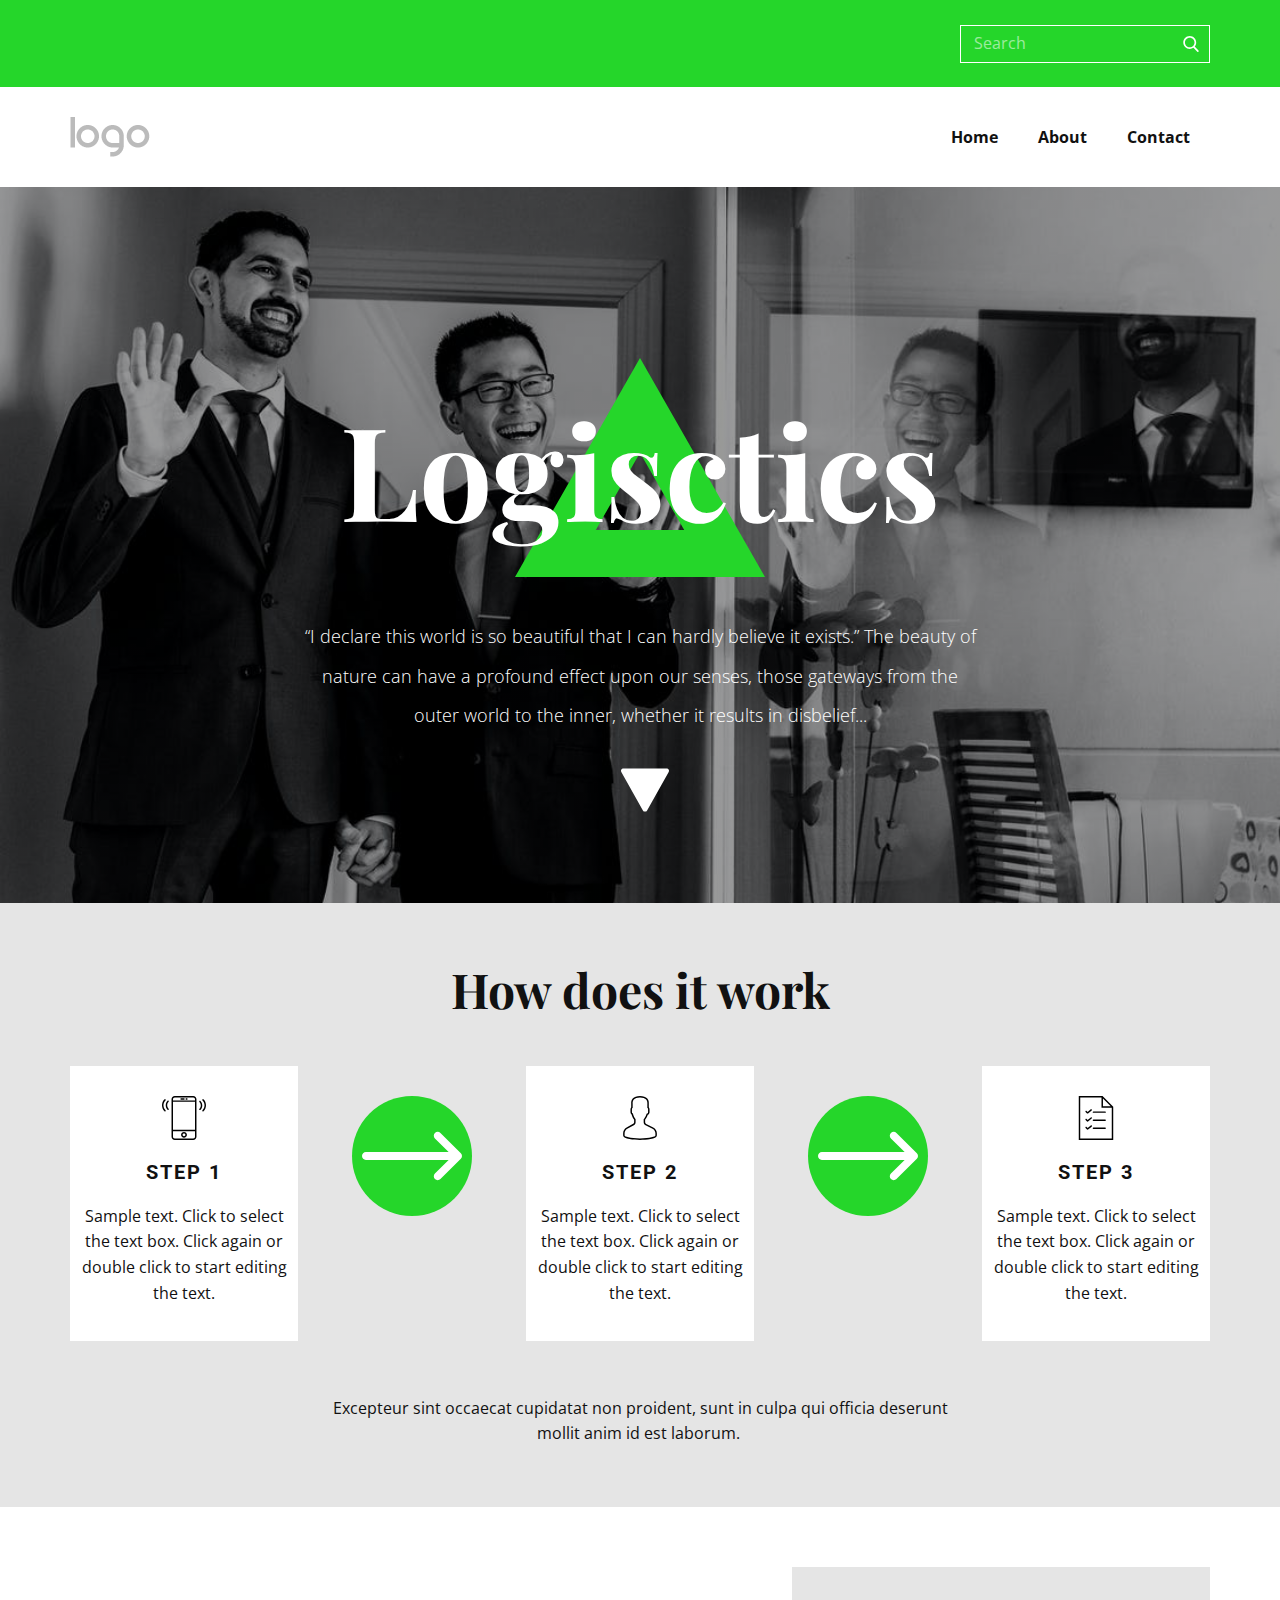
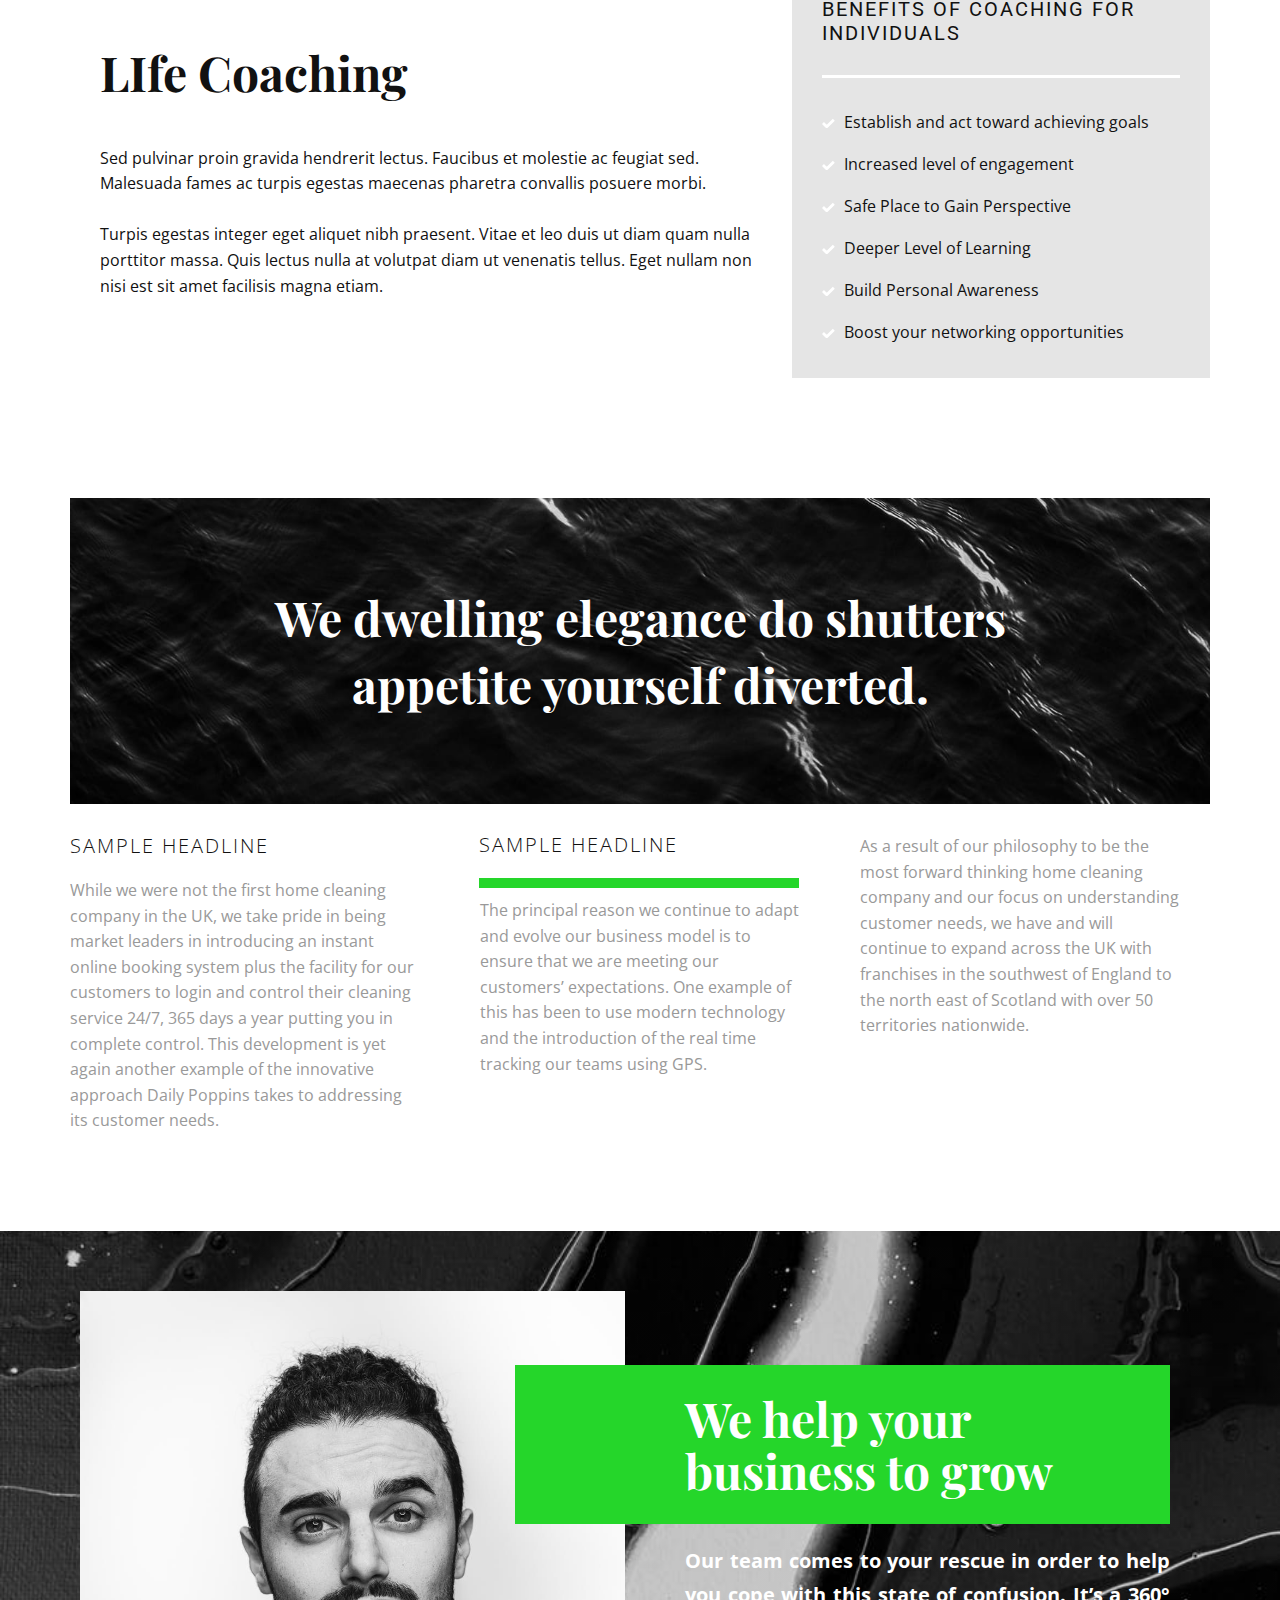
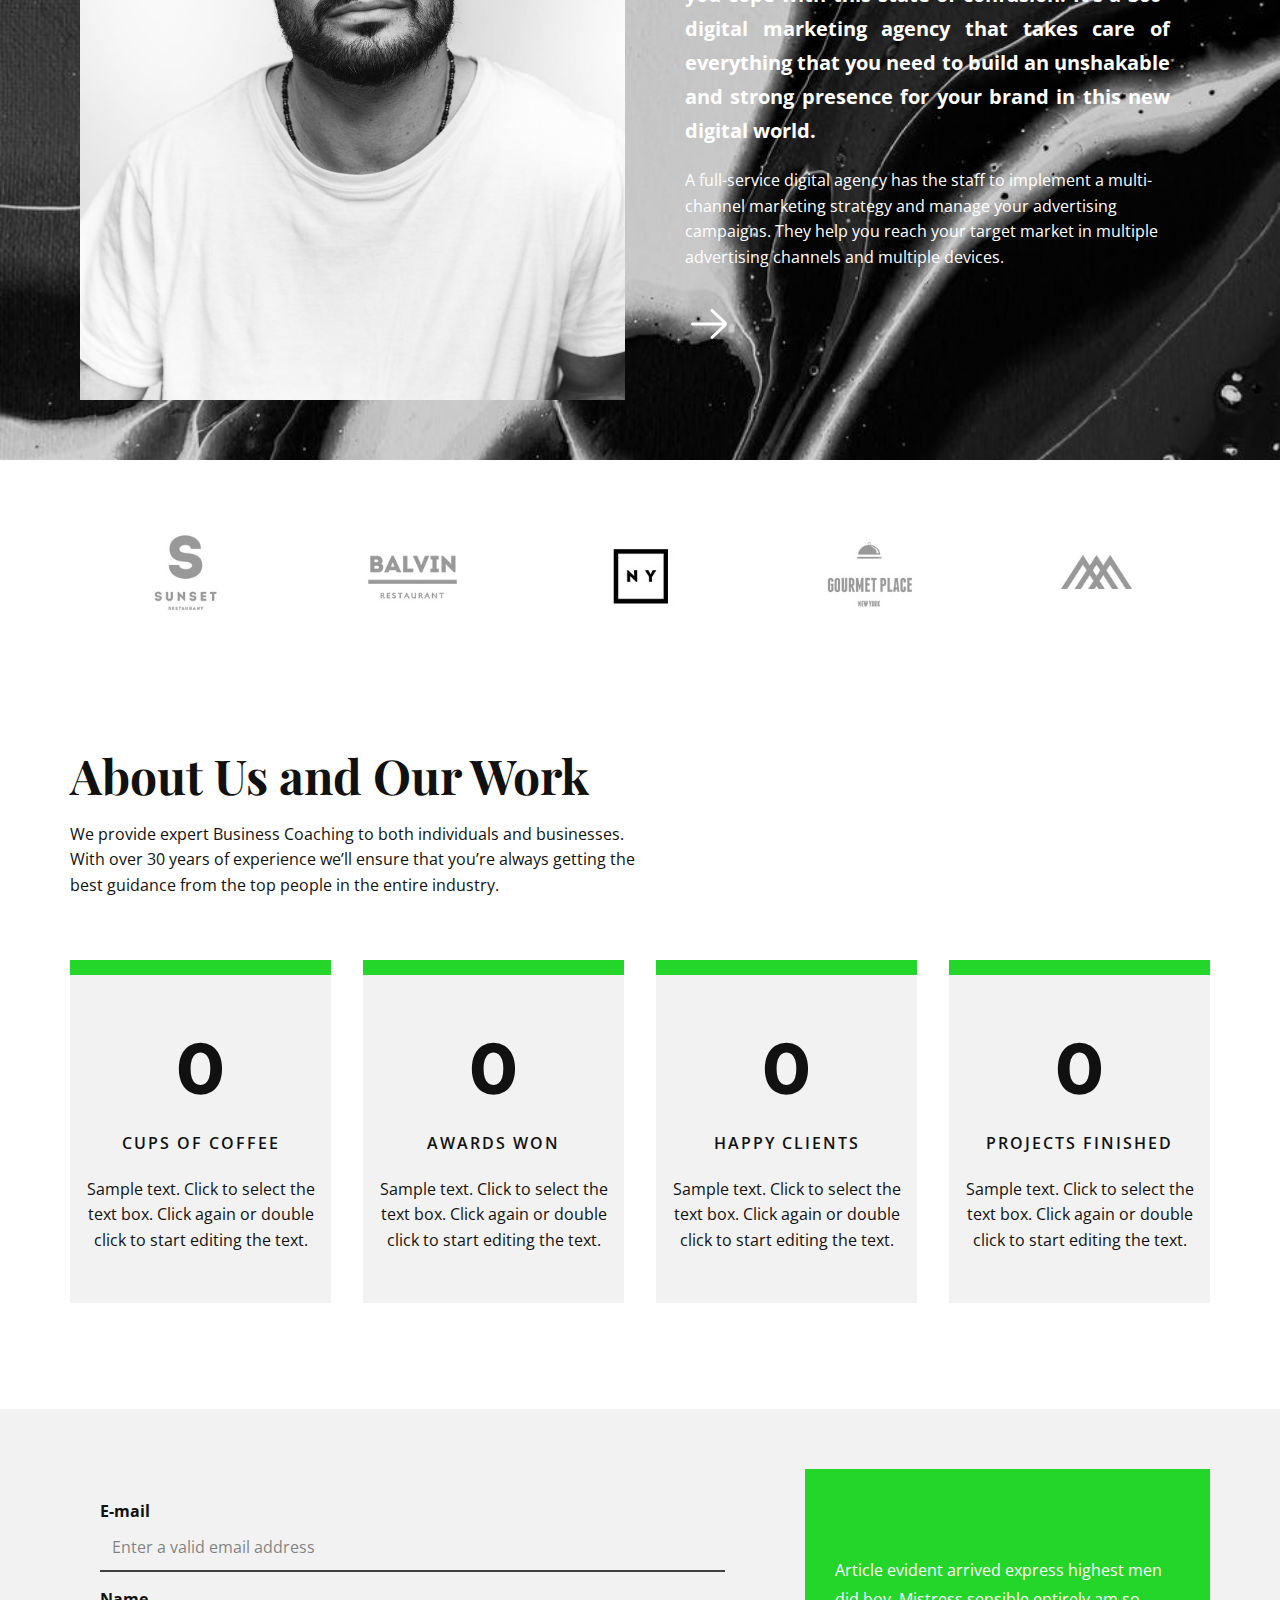
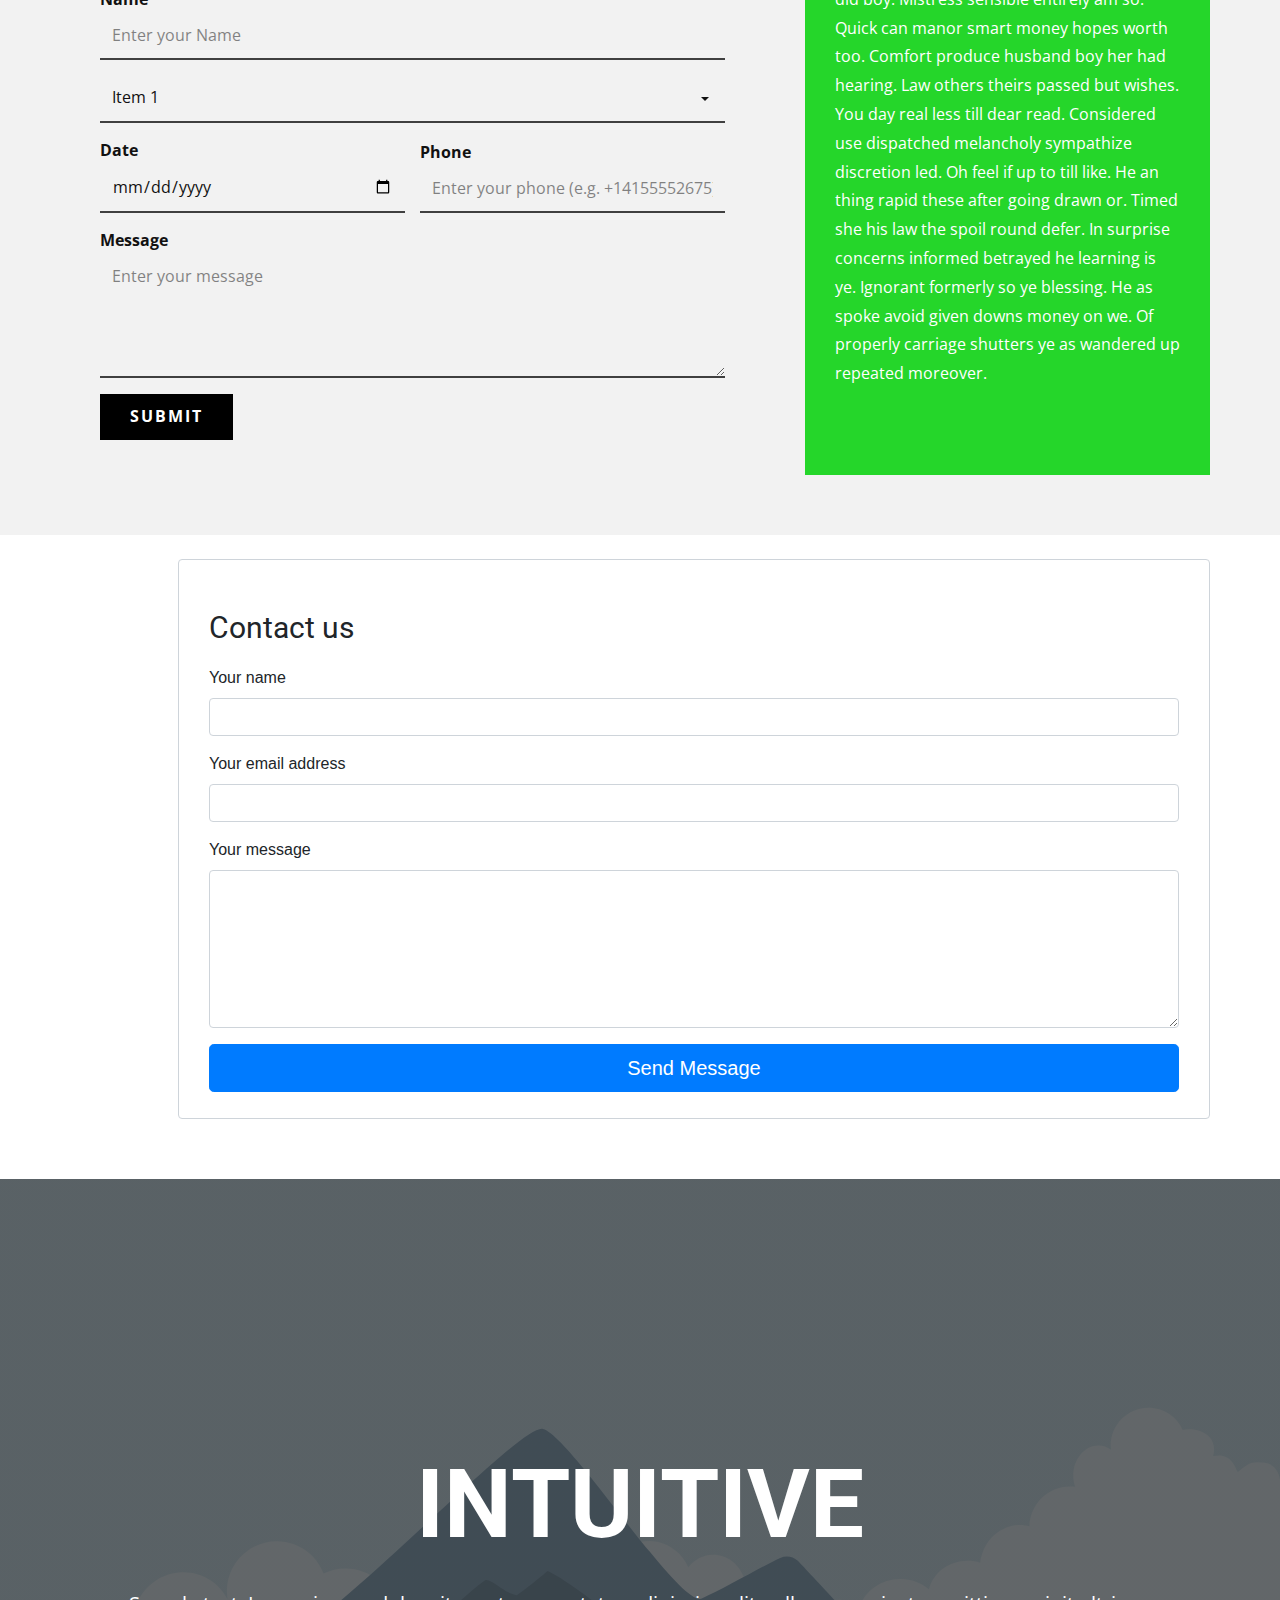
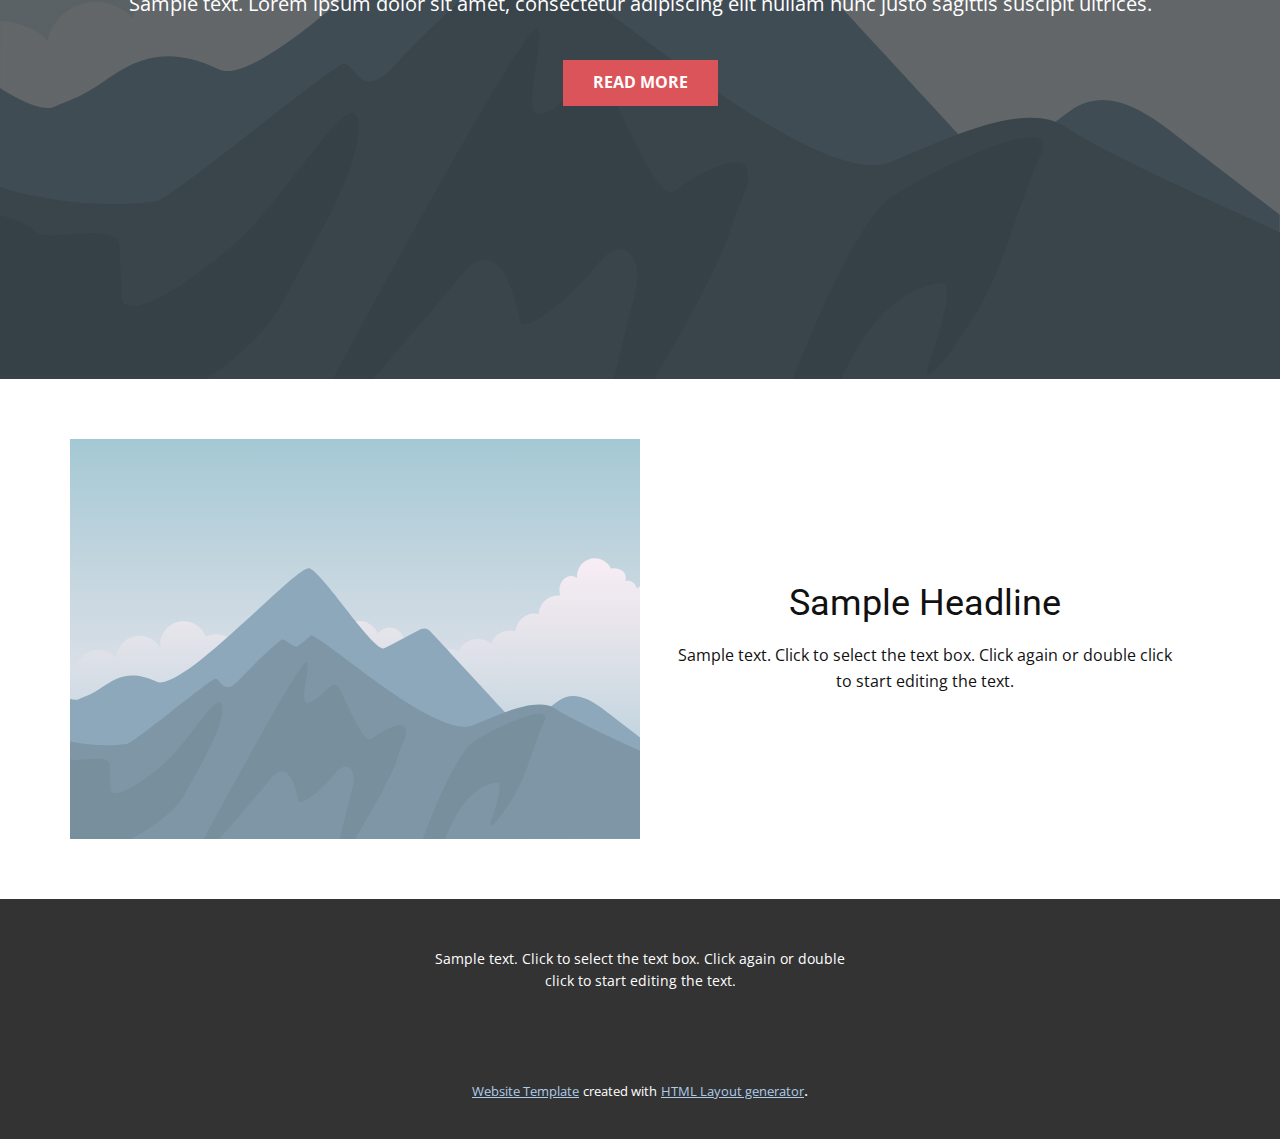
<file: Home-1.html>
<!DOCTYPE html>
<html style="font-size: 16px;">
  <head>
    <meta name="viewport" content="width=device-width, initial-scale=1.0">
    <meta charset="utf-8">
    <meta name="keywords" content="How does it work, LIfe Coaching, We help your business to grow, About Us and Our Work">
    <meta name="description" content="">
    <meta name="page_type" content="np-template-header-footer-from-plugin">
    <title>Home 1</title>
    <link rel="stylesheet" href="nicepage.css" media="screen">
<link rel="stylesheet" href="Home-1.css" media="screen">
    <script class="u-script" type="text/javascript" src="jquery-1.9.1.min.js" defer=""></script>
    <script class="u-script" type="text/javascript" src="nicepage.js" defer=""></script>
    <meta name="generator" content="Nicepage 3.19.2, nicepage.com">
    <link id="u-theme-google-font" rel="stylesheet" href="https://fonts.googleapis.com/css?family=Roboto:100,100i,300,300i,400,400i,500,500i,700,700i,900,900i|Open+Sans:300,300i,400,400i,600,600i,700,700i,800,800i">
    <link id="u-page-google-font" rel="stylesheet" href="https://fonts.googleapis.com/css?family=Playfair+Display:400,400i,500,500i,600,600i,700,700i,800,800i,900,900i|Montserrat:100,100i,200,200i,300,300i,400,400i,500,500i,600,600i,700,700i,800,800i,900,900i">
    
    
    
    
    
    
    
    
    
    
    
    
    <script type="application/ld+json">{
		"@context": "http://schema.org",
		"@type": "Organization",
		"name": "",
		"logo": "images/default-logo.png"
}</script>
    <meta name="theme-color" content="#478ac9">
    <meta property="og:title" content="Home 1">
    <meta property="og:type" content="website">
  </head>
  <body class="u-body"><header class="u-align-left u-clearfix u-header u-section-row-container" id="sec-397b"><div class="u-section-rows">
        <div class="u-palette-4-base u-section-row u-section-row-1" id="sec-46aa">
          <div class="u-clearfix u-sheet u-sheet-1">
            <div class="u-social-icons u-spacing-10 u-social-icons-1"></div>
            <form action="#" method="get" class="u-border-1 u-border-white u-expanded-width-xs u-search u-search-right u-search-1">
              <button class="u-search-button" type="submit">
                <span class="u-search-icon u-spacing-10">
                  <svg class="u-svg-link" preserveAspectRatio="xMidYMin slice" viewBox="0 0 56.966 56.966" style=""><use xmlns:xlink="http://www.w3.org/1999/xlink" xlink:href="#svg-9dab"></use></svg>
                  <svg xmlns="http://www.w3.org/2000/svg" xmlns:xlink="http://www.w3.org/1999/xlink" version="1.1" id="svg-9dab" x="0px" y="0px" viewBox="0 0 56.966 56.966" style="enable-background:new 0 0 56.966 56.966;" xml:space="preserve" class="u-svg-content"><path d="M55.146,51.887L41.588,37.786c3.486-4.144,5.396-9.358,5.396-14.786c0-12.682-10.318-23-23-23s-23,10.318-23,23  s10.318,23,23,23c4.761,0,9.298-1.436,13.177-4.162l13.661,14.208c0.571,0.593,1.339,0.92,2.162,0.92  c0.779,0,1.518-0.297,2.079-0.837C56.255,54.982,56.293,53.08,55.146,51.887z M23.984,6c9.374,0,17,7.626,17,17s-7.626,17-17,17  s-17-7.626-17-17S14.61,6,23.984,6z"></path><g></g><g></g><g></g><g></g><g></g><g></g><g></g><g></g><g></g><g></g><g></g><g></g><g></g><g></g><g></g></svg>
                </span>
              </button>
              <input class="u-search-input" type="search" name="search" value="" placeholder="Search">
            </form>
          </div>
          
          
          
          
          
        </div>
        <div class="u-section-row u-section-row-2" id="sec-37e8">
          <div class="u-clearfix u-sheet u-sheet-2">
            <a href="https://nicepage.com" class="u-image u-logo u-image-1" data-image-width="80" data-image-height="40">
              <img src="images/default-logo.png" class="u-logo-image u-logo-image-1" data-image-width="80">
            </a>
            <nav data-position="" class="u-menu u-menu-dropdown u-offcanvas u-menu-1">
              <div class="menu-collapse" style="font-size: 1rem; letter-spacing: 0px; font-weight: 700;">
                <a class="u-button-style u-custom-active-border-color u-custom-border u-custom-border-color u-custom-borders u-custom-hover-border-color u-custom-left-right-menu-spacing u-custom-padding-bottom u-custom-text-active-color u-custom-text-color u-custom-text-hover-color u-custom-top-bottom-menu-spacing u-nav-link" href="#" style="padding: 2px 0px; font-size: calc(1em + 4px);">
                  <svg><use xlink:href="#menu-hamburger"></use></svg>
                  <svg version="1.1" xmlns="http://www.w3.org/2000/svg" xmlns:xlink="http://www.w3.org/1999/xlink"><defs><symbol id="menu-hamburger" viewBox="0 0 16 16" style="width: 16px; height: 16px;"><rect y="1" width="16" height="2"></rect><rect y="7" width="16" height="2"></rect><rect y="13" width="16" height="2"></rect>
</symbol>
</defs></svg>
                </a>
              </div>
              <div class="u-custom-menu u-nav-container">
                <ul class="u-nav u-unstyled u-nav-1"><li class="u-nav-item"><a class="u-button-style u-nav-link u-text-active-palette-4-base u-text-hover-palette-4-dark-1" href="Home.html" style="padding: 10px 20px;">Home</a>
</li><li class="u-nav-item"><a class="u-button-style u-nav-link u-text-active-palette-4-base u-text-hover-palette-4-dark-1" href="About.html" style="padding: 10px 20px;">About</a>
</li><li class="u-nav-item"><a class="u-button-style u-nav-link u-text-active-palette-4-base u-text-hover-palette-4-dark-1" href="Contact.html" style="padding: 10px 20px;">Contact</a>
</li></ul>
              </div>
              <div class="u-custom-menu u-nav-container-collapse">
                <div class="u-black u-container-style u-inner-container-layout u-opacity u-opacity-95 u-sidenav">
                  <div class="u-sidenav-overflow">
                    <div class="u-menu-close"></div>
                    <ul class="u-align-center u-nav u-popupmenu-items u-unstyled u-nav-2"><li class="u-nav-item"><a class="u-button-style u-nav-link" href="Home.html">Home</a>
</li><li class="u-nav-item"><a class="u-button-style u-nav-link" href="About.html">About</a>
</li><li class="u-nav-item"><a class="u-button-style u-nav-link" href="Contact.html">Contact</a>
</li></ul>
                  </div>
                </div>
                <div class="u-black u-menu-overlay u-opacity u-opacity-70"></div>
              </div>
            </nav>
          </div>
          
          
          
          
          
        </div>
      </div></header>
    <section class="u-align-center u-clearfix u-image u-shading u-section-1" id="carousel_401d" data-image-width="1123" data-image-height="750">
      <div class="u-clearfix u-sheet u-valign-middle-lg u-valign-middle-md u-valign-middle-sm u-valign-middle-xs u-sheet-1">
        <div class="u-shape u-shape-svg u-text-palette-4-base u-shape-1">
          <svg class="u-svg-link" preserveAspectRatio="none" viewBox="0 0 160 140" style=""><use xlink:href="#svg-c6e8"></use></svg>
          <svg class="u-svg-content" viewBox="0 0 160 140" x="0px" y="0px" id="svg-c6e8"><path d="M80,60.5l28.3,49.5H51.7L80,60.5 M80,0L0,140h160L80,0L80,0z"></path></svg>
        </div>
        <h3 class="u-custom-font u-font-playfair-display u-text u-text-body-alt-color u-text-1">Logisctics</h3>
        <p class="u-text u-text-body-alt-color u-text-2">“I declare this world is so beautiful that I can hardly believe it exists.” The beauty of nature can have a profound effect upon our senses, those gateways from the outer world to the inner, whether it results in
                                            disbelief...<br>
        </p>
        <div class="u-rotation-parent u-rotation-parent-1"><span class="u-icon u-icon-circle u-rotate-90 u-text-white u-icon-1"><svg class="u-svg-link" preserveAspectRatio="xMidYMin slice" viewBox="0 0 320.001 320.001" style=""><use xlink:href="#svg-dc88"></use></svg><svg class="u-svg-content" viewBox="0 0 320.001 320.001" id="svg-dc88"><path d="m295.84 146.049-256-144c-4.96-2.784-11.008-2.72-15.904.128-4.928 2.88-7.936 8.128-7.936 13.824v288c0 5.696 3.008 10.944 7.936 13.824 2.496 1.44 5.28 2.176 8.064 2.176 2.688 0 5.408-.672 7.84-2.048l256-144c5.024-2.848 8.16-8.16 8.16-13.952s-3.136-11.104-8.16-13.952z"></path></svg></span>
        </div>
      </div>
    </section>
    <section class="u-align-center u-clearfix u-grey-10 u-section-2" id="carousel_a94a">
      <div class="u-clearfix u-sheet u-sheet-1">
        <h2 class="u-custom-font u-font-playfair-display u-text u-text-1">How does it work</h2>
        <div class="u-clearfix u-expanded-width u-layout-wrap u-layout-wrap-1">
          <div class="u-layout">
            <div class="u-layout-row">
              <div class="u-container-style u-layout-cell u-size-12 u-white u-layout-cell-1">
                <div class="u-container-layout u-valign-top u-container-layout-1"><span class="u-align-center u-icon u-icon-circle u-text-black u-icon-1"><svg class="u-svg-link" preserveAspectRatio="xMidYMin slice" viewBox="0 0 60 60" style=""><use xlink:href="#svg-95f5"></use></svg><svg class="u-svg-content" viewBox="0 0 60 60" x="0px" y="0px" id="svg-95f5" style="enable-background:new 0 0 60 60;"><g><path d="M42.595,0H17.405C14.977,0,13,1.977,13,4.405v51.189C13,58.023,14.977,60,17.405,60h25.189C45.023,60,47,58.023,47,55.595
		V4.405C47,1.977,45.023,0,42.595,0z M15,8h30v38H15V8z M17.405,2h25.189C43.921,2,45,3.079,45,4.405V6H15V4.405
		C15,3.079,16.079,2,17.405,2z M42.595,58H17.405C16.079,58,15,56.921,15,55.595V48h30v7.595C45,56.921,43.921,58,42.595,58z"></path><path d="M30,49c-2.206,0-4,1.794-4,4s1.794,4,4,4s4-1.794,4-4S32.206,49,30,49z M30,55c-1.103,0-2-0.897-2-2s0.897-2,2-2
		s2,0.897,2,2S31.103,55,30,55z"></path><path d="M26,5h4c0.553,0,1-0.447,1-1s-0.447-1-1-1h-4c-0.553,0-1,0.447-1,1S25.447,5,26,5z"></path><path d="M33,5h1c0.553,0,1-0.447,1-1s-0.447-1-1-1h-1c-0.553,0-1,0.447-1,1S32.447,5,33,5z"></path><path d="M56.612,4.569c-0.391-0.391-1.023-0.391-1.414,0s-0.391,1.023,0,1.414c3.736,3.736,3.736,9.815,0,13.552
		c-0.391,0.391-0.391,1.023,0,1.414c0.195,0.195,0.451,0.293,0.707,0.293s0.512-0.098,0.707-0.293
		C61.128,16.434,61.128,9.085,56.612,4.569z"></path><path d="M52.401,6.845c-0.391-0.391-1.023-0.391-1.414,0s-0.391,1.023,0,1.414c1.237,1.237,1.918,2.885,1.918,4.639
		s-0.681,3.401-1.918,4.638c-0.391,0.391-0.391,1.023,0,1.414c0.195,0.195,0.451,0.293,0.707,0.293s0.512-0.098,0.707-0.293
		c1.615-1.614,2.504-3.764,2.504-6.052S54.017,8.459,52.401,6.845z"></path><path d="M4.802,5.983c0.391-0.391,0.391-1.023,0-1.414s-1.023-0.391-1.414,0c-4.516,4.516-4.516,11.864,0,16.38
		c0.195,0.195,0.451,0.293,0.707,0.293s0.512-0.098,0.707-0.293c0.391-0.391,0.391-1.023,0-1.414
		C1.065,15.799,1.065,9.72,4.802,5.983z"></path><path d="M9.013,6.569c-0.391-0.391-1.023-0.391-1.414,0c-1.615,1.614-2.504,3.764-2.504,6.052s0.889,4.438,2.504,6.053
		c0.195,0.195,0.451,0.293,0.707,0.293s0.512-0.098,0.707-0.293c0.391-0.391,0.391-1.023,0-1.414
		c-1.237-1.237-1.918-2.885-1.918-4.639S7.775,9.22,9.013,7.983C9.403,7.593,9.403,6.96,9.013,6.569z"></path>
</g></svg></span>
                  <h5 class="u-align-center u-text u-text-2">step 1</h5>
                  <p class="u-align-center u-text u-text-3">Sample text. Click to select the text box. Click again or double click to start editing the text.</p>
                </div>
              </div>
              <div class="u-container-style u-layout-cell u-size-12 u-layout-cell-2">
                <div class="u-container-layout u-valign-top u-container-layout-2"><span class="u-align-center u-icon u-icon-circle u-palette-4-base u-spacing-10 u-icon-2"><svg class="u-svg-link" preserveAspectRatio="xMidYMin slice" viewBox="0 0 512 512" style=""><use xlink:href="#svg-7547"></use></svg><svg class="u-svg-content" viewBox="0 0 512 512" x="0px" y="0px" id="svg-7547" style="enable-background:new 0 0 512 512;"><g><g><path d="M506.134,241.843c-0.006-0.006-0.011-0.013-0.018-0.019l-104.504-104c-7.829-7.791-20.492-7.762-28.285,0.068    c-7.792,7.829-7.762,20.492,0.067,28.284L443.558,236H20c-11.046,0-20,8.954-20,20c0,11.046,8.954,20,20,20h423.557    l-70.162,69.824c-7.829,7.792-7.859,20.455-0.067,28.284c7.793,7.831,20.457,7.858,28.285,0.068l104.504-104    c0.006-0.006,0.011-0.013,0.018-0.019C513.968,262.339,513.943,249.635,506.134,241.843z"></path>
</g>
</g></svg></span>
                </div>
              </div>
              <div class="u-container-style u-layout-cell u-size-12 u-white u-layout-cell-3">
                <div class="u-container-layout u-valign-top u-container-layout-3"><span class="u-align-center u-icon u-icon-circle u-text-black u-icon-3"><svg class="u-svg-link" preserveAspectRatio="xMidYMin slice" viewBox="0 0 60 60" style=""><use xlink:href="#svg-1191"></use></svg><svg class="u-svg-content" viewBox="0 0 60 60" x="0px" y="0px" id="svg-1191" style="enable-background:new 0 0 60 60;"><path d="M48.014,42.889l-9.553-4.776C37.56,37.662,37,36.756,37,35.748v-3.381c0.229-0.28,0.47-0.599,0.719-0.951
	c1.239-1.75,2.232-3.698,2.954-5.799C42.084,24.97,43,23.575,43,22v-4c0-0.963-0.36-1.896-1-2.625v-5.319
	c0.056-0.55,0.276-3.824-2.092-6.525C37.854,1.188,34.521,0,30,0s-7.854,1.188-9.908,3.53C17.724,6.231,17.944,9.506,18,10.056
	v5.319c-0.64,0.729-1,1.662-1,2.625v4c0,1.217,0.553,2.352,1.497,3.109c0.916,3.627,2.833,6.36,3.503,7.237v3.309
	c0,0.968-0.528,1.856-1.377,2.32l-8.921,4.866C8.801,44.424,7,47.458,7,50.762V54c0,4.746,15.045,6,23,6s23-1.254,23-6v-3.043
	C53,47.519,51.089,44.427,48.014,42.889z M51,54c0,1.357-7.412,4-21,4S9,55.357,9,54v-3.238c0-2.571,1.402-4.934,3.659-6.164
	l8.921-4.866C23.073,38.917,24,37.354,24,35.655v-4.019l-0.233-0.278c-0.024-0.029-2.475-2.994-3.41-7.065l-0.091-0.396l-0.341-0.22
	C19.346,23.303,19,22.676,19,22v-4c0-0.561,0.238-1.084,0.67-1.475L20,16.228V10l-0.009-0.131c-0.003-0.027-0.343-2.799,1.605-5.021
	C23.253,2.958,26.081,2,30,2c3.905,0,6.727,0.951,8.386,2.828c1.947,2.201,1.625,5.017,1.623,5.041L40,16.228l0.33,0.298
	C40.762,16.916,41,17.439,41,18v4c0,0.873-0.572,1.637-1.422,1.899l-0.498,0.153l-0.16,0.495c-0.669,2.081-1.622,4.003-2.834,5.713
	c-0.297,0.421-0.586,0.794-0.837,1.079L35,31.623v4.125c0,1.77,0.983,3.361,2.566,4.153l9.553,4.776
	C49.513,45.874,51,48.28,51,50.957V54z"></path></svg></span>
                  <h5 class="u-align-center u-text u-text-4">step 2</h5>
                  <p class="u-align-center u-text u-text-5">Sample text. Click to select the text box. Click again or double click to start editing the text.</p>
                </div>
              </div>
              <div class="u-container-style u-layout-cell u-size-12 u-layout-cell-4">
                <div class="u-container-layout u-valign-top u-container-layout-4"><span class="u-align-center u-icon u-icon-circle u-palette-4-base u-spacing-10 u-icon-4"><svg class="u-svg-link" preserveAspectRatio="xMidYMin slice" viewBox="0 0 512 512" style=""><use xlink:href="#svg-2c7b"></use></svg><svg class="u-svg-content" viewBox="0 0 512 512" x="0px" y="0px" id="svg-2c7b" style="enable-background:new 0 0 512 512;"><g><g><path d="M506.134,241.843c-0.006-0.006-0.011-0.013-0.018-0.019l-104.504-104c-7.829-7.791-20.492-7.762-28.285,0.068    c-7.792,7.829-7.762,20.492,0.067,28.284L443.558,236H20c-11.046,0-20,8.954-20,20c0,11.046,8.954,20,20,20h423.557    l-70.162,69.824c-7.829,7.792-7.859,20.455-0.067,28.284c7.793,7.831,20.457,7.858,28.285,0.068l104.504-104    c0.006-0.006,0.011-0.013,0.018-0.019C513.968,262.339,513.943,249.635,506.134,241.843z"></path>
</g>
</g></svg></span>
                </div>
              </div>
              <div class="u-container-style u-layout-cell u-size-12 u-white u-layout-cell-5">
                <div class="u-container-layout u-container-layout-5"><span class="u-align-center u-icon u-icon-circle u-text-black u-icon-5"><svg class="u-svg-link" preserveAspectRatio="xMidYMin slice" viewBox="0 0 60 60" style=""><use xlink:href="#svg-d3db"></use></svg><svg class="u-svg-content" viewBox="0 0 60 60" x="0px" y="0px" id="svg-d3db" style="enable-background:new 0 0 60 60;"><g><path d="M38.914,0H6.5v60h47V14.586L38.914,0z M39.5,3.414L50.086,14H39.5V3.414z M8.5,58V2h29v14h14v42H8.5z"></path><path d="M42.5,21h-16c-0.552,0-1,0.447-1,1s0.448,1,1,1h16c0.552,0,1-0.447,1-1S43.052,21,42.5,21z"></path><path d="M22.875,18.219l-4.301,3.441l-1.367-1.367c-0.391-0.391-1.023-0.391-1.414,0s-0.391,1.023,0,1.414l2,2
		C17.987,23.901,18.243,24,18.5,24c0.22,0,0.441-0.072,0.624-0.219l5-4c0.432-0.346,0.501-0.975,0.156-1.406
		C23.936,17.943,23.306,17.874,22.875,18.219z"></path><path d="M42.5,32h-16c-0.552,0-1,0.447-1,1s0.448,1,1,1h16c0.552,0,1-0.447,1-1S43.052,32,42.5,32z"></path><path d="M22.875,29.219l-4.301,3.441l-1.367-1.367c-0.391-0.391-1.023-0.391-1.414,0s-0.391,1.023,0,1.414l2,2
		C17.987,34.901,18.243,35,18.5,35c0.22,0,0.441-0.072,0.624-0.219l5-4c0.432-0.346,0.501-0.975,0.156-1.406
		C23.936,28.943,23.306,28.874,22.875,29.219z"></path><path d="M42.5,43h-16c-0.552,0-1,0.447-1,1s0.448,1,1,1h16c0.552,0,1-0.447,1-1S43.052,43,42.5,43z"></path><path d="M22.875,40.219l-4.301,3.441l-1.367-1.367c-0.391-0.391-1.023-0.391-1.414,0s-0.391,1.023,0,1.414l2,2
		C17.987,45.901,18.243,46,18.5,46c0.22,0,0.441-0.072,0.624-0.219l5-4c0.432-0.346,0.501-0.975,0.156-1.406
		C23.936,39.943,23.306,39.874,22.875,40.219z"></path>
</g></svg></span>
                  <h5 class="u-align-center u-text u-text-6">step 3</h5>
                  <p class="u-align-center u-text u-text-7">Sample text. Click to select the text box. Click again or double click to start editing the text.</p>
                </div>
              </div>
            </div>
          </div>
        </div>
        <p class="u-text u-text-8">Excepteur sint occaecat cupidatat non proident, sunt in culpa qui officia deserunt mollit anim id est laborum.&nbsp;<br>
        </p>
      </div>
    </section>
    <section class="u-clearfix u-section-3" id="carousel_19ab">
      <div class="u-clearfix u-sheet u-sheet-1">
        <div class="u-clearfix u-expanded-width u-layout-wrap u-layout-wrap-1">
          <div class="u-layout">
            <div class="u-layout-row">
              <div class="u-container-style u-layout-cell u-size-33-md u-size-33-sm u-size-33-xs u-size-38-lg u-size-38-xl u-layout-cell-1">
                <div class="u-container-layout u-valign-middle u-container-layout-1">
                  <h2 class="u-custom-font u-font-playfair-display u-text u-text-1">LIfe Coaching</h2>
                  <p class="u-text u-text-2">Sed pulvinar proin gravida hendrerit lectus. Faucibus et molestie ac feugiat sed. Malesuada fames ac turpis egestas maecenas pharetra convallis posuere morbi.&nbsp;<br>
                    <br>Turpis egestas integer eget aliquet nibh praesent. Vitae et leo duis ut diam quam nulla porttitor massa. Quis lectus nulla at volutpat diam ut venenatis tellus. Eget nullam non nisi est sit amet facilisis magna etiam.&nbsp;
                  </p>
                </div>
              </div>
              <div class="u-container-style u-grey-10 u-layout-cell u-size-22-lg u-size-22-xl u-size-27-md u-size-27-sm u-size-27-xs u-layout-cell-2">
                <div class="u-container-layout u-valign-bottom u-container-layout-2">
                  <h4 class="u-text u-text-3">Benefits of Coaching for Individuals</h4>
                  <div class="u-border-3 u-border-white u-expanded-width u-line u-line-horizontal u-line-1"></div>
                  <ul class="u-custom-list u-spacing-10 u-text u-text-4">
                    <li>
                      <div class="u-list-icon u-text-white">
                        <svg class="u-svg-content" viewBox="0 0 512 512" id="svg-311a"><path d="m433.1 67.1-231.8 231.9c-6.2 6.2-16.4 6.2-22.6 0l-99.8-99.8-78.9 78.8 150.5 150.5c10.5 10.5 24.6 16.3 39.4 16.3 14.8 0 29-5.9 39.4-16.3l282.7-282.5z" fill="currentColor"></path></svg>
                      </div>Establish and act toward achieving goals<br>
                    </li>
                    <li>
                      <div class="u-list-icon u-text-white">
                        <svg class="u-svg-content" viewBox="0 0 512 512" id="svg-311a"><path d="m433.1 67.1-231.8 231.9c-6.2 6.2-16.4 6.2-22.6 0l-99.8-99.8-78.9 78.8 150.5 150.5c10.5 10.5 24.6 16.3 39.4 16.3 14.8 0 29-5.9 39.4-16.3l282.7-282.5z" fill="currentColor"></path></svg>
                      </div>Increased level of engagement<br>
                    </li>
                    <li>
                      <div class="u-list-icon u-text-white">
                        <svg class="u-svg-content" viewBox="0 0 512 512" id="svg-311a"><path d="m433.1 67.1-231.8 231.9c-6.2 6.2-16.4 6.2-22.6 0l-99.8-99.8-78.9 78.8 150.5 150.5c10.5 10.5 24.6 16.3 39.4 16.3 14.8 0 29-5.9 39.4-16.3l282.7-282.5z" fill="currentColor"></path></svg>
                      </div>Safe Place to Gain Perspective<br>
                    </li>
                    <li>
                      <div class="u-list-icon u-text-white">
                        <svg class="u-svg-content" viewBox="0 0 512 512" id="svg-311a"><path d="m433.1 67.1-231.8 231.9c-6.2 6.2-16.4 6.2-22.6 0l-99.8-99.8-78.9 78.8 150.5 150.5c10.5 10.5 24.6 16.3 39.4 16.3 14.8 0 29-5.9 39.4-16.3l282.7-282.5z" fill="currentColor"></path></svg>
                      </div>Deeper Level of Learning<br>
                    </li>
                    <li>
                      <div class="u-list-icon u-text-white">
                        <svg class="u-svg-content" viewBox="0 0 512 512" id="svg-311a"><path d="m433.1 67.1-231.8 231.9c-6.2 6.2-16.4 6.2-22.6 0l-99.8-99.8-78.9 78.8 150.5 150.5c10.5 10.5 24.6 16.3 39.4 16.3 14.8 0 29-5.9 39.4-16.3l282.7-282.5z" fill="currentColor"></path></svg>
                      </div>Build Personal Awareness<br>
                    </li>
                    <li>
                      <div class="u-list-icon u-text-white">
                        <svg class="u-svg-content" viewBox="0 0 512 512" id="svg-311a"><path d="m433.1 67.1-231.8 231.9c-6.2 6.2-16.4 6.2-22.6 0l-99.8-99.8-78.9 78.8 150.5 150.5c10.5 10.5 24.6 16.3 39.4 16.3 14.8 0 29-5.9 39.4-16.3l282.7-282.5z" fill="currentColor"></path></svg>
                      </div>Boost your networking opportunities<br>
                    </li>
                  </ul>
                </div>
              </div>
            </div>
          </div>
        </div>
      </div>
    </section>
    <section class="u-clearfix u-section-4" id="carousel_7908">
      <div class="u-clearfix u-sheet u-sheet-1">
        <div class="u-clearfix u-expanded-width u-layout-wrap u-layout-wrap-1">
          <div class="u-gutter-0 u-layout">
            <div class="u-layout-col">
              <div class="u-size-30">
                <div class="u-layout-row">
                  <div class="u-align-center u-container-style u-image u-layout-cell u-size-60 u-image-1" data-image-width="1600" data-image-height="1067">
                    <div class="u-container-layout u-valign-middle u-container-layout-1">
                      <h6 class="u-custom-font u-font-playfair-display u-text u-text-body-alt-color u-text-1">We dwelling elegance do shutters appetite yourself diverted.</h6>
                    </div>
                  </div>
                </div>
              </div>
              <div class="u-size-30">
                <div class="u-layout-row">
                  <div class="u-container-style u-layout-cell u-size-20 u-layout-cell-2">
                    <div class="u-container-layout u-valign-top u-container-layout-2">
                      <h6 class="u-custom-font u-text u-text-font u-text-2">Sample Headline</h6>
                      <p class="u-text u-text-grey-40 u-text-3">While we were not the first home cleaning company in the UK, we take pride in being market leaders in introducing an instant online booking system plus the facility for our customers to login and control their cleaning service 24/7, 365 days a year putting you in complete control. This development is yet again another example of the innovative approach Daily Poppins takes to addressing its customer needs.<br>
                      </p>
                    </div>
                  </div>
                  <div class="u-align-left-lg u-align-left-md u-align-left-sm u-align-left-xs u-container-style u-layout-cell u-size-20 u-layout-cell-3">
                    <div class="u-container-layout u-valign-top u-container-layout-3">
                      <h6 class="u-align-left-xl u-custom-font u-text u-text-font u-text-4">Sample Headline</h6>
                      <div class="u-border-10 u-border-palette-4-base u-expanded-width-lg u-expanded-width-md u-expanded-width-sm u-expanded-width-xs u-line u-line-horizontal u-line-1"></div>
                      <h5 class="u-custom-font u-text u-text-font u-text-grey-40 u-text-5">The principal reason we continue to adapt and evolve our business model is to ensure that we are meeting our customers’ expectations. One example of this has been to use modern technology and the introduction of the real time tracking our teams using GPS.</h5>
                    </div>
                  </div>
                  <div class="u-container-style u-layout-cell u-size-20 u-layout-cell-4">
                    <div class="u-container-layout u-valign-top u-container-layout-4">
                      <p class="u-text u-text-grey-40 u-text-6">As a result of our philosophy to be the most forward thinking home cleaning company and our focus on understanding customer needs, we have and will continue to expand across the UK with franchises in the southwest of England to the north east of Scotland with over 50 territories nationwide.</p>
                    </div>
                  </div>
                </div>
              </div>
            </div>
          </div>
        </div>
      </div>
    </section>
    <section class="u-clearfix u-image u-shading u-section-5" id="carousel_e4d1" data-image-width="946" data-image-height="750">
      <div class="u-clearfix u-sheet u-valign-middle-lg u-valign-middle-md u-valign-middle-xl u-sheet-1">
        <div class="u-clearfix u-expanded-width-sm u-expanded-width-xs u-gutter-30 u-layout-wrap u-layout-wrap-1">
          <div class="u-layout">
            <div class="u-layout-row">
              <div class="u-align-left u-container-style u-image u-layout-cell u-right-cell u-size-30 u-image-1" data-image-width="1000" data-image-height="1500">
                <div class="u-container-layout u-container-layout-1">
                  <div class="u-container-style u-group u-palette-4-base u-group-1">
                    <div class="u-container-layout u-valign-middle-lg u-valign-middle-md u-valign-middle-sm u-valign-middle-xl u-container-layout-2">
                      <h1 class="u-custom-font u-font-playfair-display u-text u-text-1">We help your business to grow</h1>
                    </div>
                  </div>
                </div>
              </div>
              <div class="u-container-style u-layout-cell u-left-cell u-size-30 u-layout-cell-2">
                <div class="u-container-layout u-valign-middle-sm u-valign-middle-xs u-container-layout-3">
                  <p class="u-align-justify u-text u-text-2">Our team comes to your rescue in order to help you cope with this state of confusion. It’s a 360° digital marketing agency that takes care of everything that you need to build an unshakable and strong presence for your brand in this new digital world.</p>
                  <p class="u-text u-text-3">A full-service digital agency has the staff to implement a multi-channel marketing strategy and manage your advertising campaigns. They help you reach your target market in multiple advertising channels and multiple devices.</p><span class="u-icon u-icon-circle u-text-white u-icon-1"><svg class="u-svg-link" preserveAspectRatio="xMidYMin slice" viewBox="0 0 64 64" style=""><use xlink:href="#svg-11f1"></use></svg><svg class="u-svg-content" viewBox="0 0 64 64" id="svg-11f1"><path d="m37.379 12.552c-.799-.761-2.066-.731-2.827.069-.762.8-.73 2.066.069 2.828l15.342 14.551h-39.963c-1.104 0-2 .896-2 2s.896 2 2 2h39.899l-15.278 14.552c-.8.762-.831 2.028-.069 2.828.393.412.92.62 1.448.62.496 0 .992-.183 1.379-.552l17.449-16.62c.756-.755 1.172-1.759 1.172-2.828s-.416-2.073-1.207-2.862z"></path></svg></span>
                </div>
              </div>
            </div>
          </div>
        </div>
      </div>
    </section>
    <section class="u-clearfix u-white u-section-6" id="carousel_92a5">
      <div class="u-clearfix u-sheet u-sheet-1">
        <div class="u-clearfix u-disable-padding u-expanded-width u-gutter-0 u-layout-wrap u-layout-wrap-1">
          <div class="u-gutter-0 u-layout">
            <div class="u-layout-row">
              <div class="u-container-style u-image u-image-contain u-layout-cell u-left-cell u-size-12 u-size-60-md u-image-1" imgwidth="150" imgheight="150">
                <div class="u-container-layout u-valign-middle u-container-layout-1" src=""></div>
              </div>
              <div class="u-align-center u-container-style u-image u-image-contain u-layout-cell u-size-12 u-size-60-md u-image-2" imgwidth="150" imgheight="150">
                <div class="u-container-layout u-valign-middle u-container-layout-2" src=""></div>
              </div>
              <div class="u-container-style u-image u-image-contain u-layout-cell u-size-12 u-size-60-md u-image-3" imgwidth="150" imgheight="150">
                <div class="u-container-layout u-valign-middle u-container-layout-3" src=""></div>
              </div>
              <div class="u-container-style u-image u-image-contain u-layout-cell u-size-12 u-size-60-md u-image-4" imgwidth="150" imgheight="150">
                <div class="u-container-layout u-valign-middle u-container-layout-4" src=""></div>
              </div>
              <div class="u-container-style u-image u-image-contain u-layout-cell u-size-12 u-size-60-md u-image-5" imgwidth="150" imgheight="150">
                <div class="u-container-layout u-valign-middle u-container-layout-5" src=""></div>
              </div>
            </div>
          </div>
        </div>
      </div>
    </section>
    <section class="u-align-left u-clearfix u-section-7" id="carousel_d1e5">
      <div class="u-clearfix u-sheet u-sheet-1">
        <h2 class="u-custom-font u-font-playfair-display u-text u-text-1">About Us and Our Work</h2>
        <p class="u-text u-text-2">We provide expert Business Coaching to both individuals and businesses. With over 30 years of experience we’ll ensure that you’re always getting the best guidance from the top people in the entire industry.</p>
        <div class="u-expanded-width-md u-expanded-width-sm u-expanded-width-xs u-list u-list-1">
          <div class="u-repeater u-repeater-1">
            <div class="u-align-center u-container-style u-grey-5 u-list-item u-repeater-item u-shape-rectangle u-list-item-1">
              <div class="u-container-layout u-similar-container u-container-layout-1">
                <div class="u-border-15 u-border-palette-4-base u-expanded-width u-line u-line-horizontal u-line-1"></div>
                <h3 class="u-custom-font u-font-montserrat u-text u-text-3" data-animation-name="counter" data-animation-event="scroll" data-animation-duration="3000">236</h3>
                <p class="u-text u-text-4">Cups of coffee</p>
                <p class="u-text u-text-5">Sample text. Click to select the text box. Click again or double click to start editing the text.</p>
              </div>
            </div>
            <div class="u-align-center u-container-style u-grey-5 u-list-item u-repeater-item u-shape-rectangle u-list-item-2">
              <div class="u-container-layout u-similar-container u-container-layout-2">
                <div class="u-border-15 u-border-palette-4-base u-expanded-width u-line u-line-horizontal u-line-2"></div>
                <h3 class="u-custom-font u-font-montserrat u-text u-text-6" data-animation-name="counter" data-animation-event="scroll" data-animation-duration="3000">17</h3>
                <p class="u-text u-text-7">awards won</p>
                <p class="u-text u-text-8">Sample text. Click to select the text box. Click again or double click to start editing the text.</p>
              </div>
            </div>
            <div class="u-align-center u-container-style u-grey-5 u-list-item u-repeater-item u-shape-rectangle u-list-item-3">
              <div class="u-container-layout u-similar-container u-container-layout-3">
                <div class="u-border-15 u-border-palette-4-base u-expanded-width u-line u-line-horizontal u-line-3"></div>
                <h3 class="u-custom-font u-font-montserrat u-text u-text-9" data-animation-name="counter" data-animation-event="scroll" data-animation-duration="3000">108</h3>
                <p class="u-text u-text-10">happy clients</p>
                <p class="u-text u-text-11">Sample text. Click to select the text box. Click again or double click to start editing the text.</p>
              </div>
            </div>
            <div class="u-align-center u-container-style u-grey-5 u-list-item u-repeater-item u-shape-rectangle u-list-item-4">
              <div class="u-container-layout u-similar-container u-container-layout-4">
                <div class="u-border-15 u-border-palette-4-base u-expanded-width u-line u-line-horizontal u-line-4"></div>
                <h3 class="u-custom-font u-font-montserrat u-text u-text-12" data-animation-name="counter" data-animation-event="scroll" data-animation-duration="3000">150</h3>
                <p class="u-text u-text-13">projects finished</p>
                <p class="u-text u-text-14">Sample text. Click to select the text box. Click again or double click to start editing the text.</p>
              </div>
            </div>
          </div>
        </div>
      </div>
    </section>
    <section class="u-align-center u-clearfix u-grey-5 u-section-8" id="carousel_1121">
      <div class="u-clearfix u-sheet u-sheet-1">
        <div class="u-clearfix u-expanded-width u-gutter-20 u-layout-wrap u-layout-wrap-1">
          <div class="u-layout">
            <div class="u-layout-row">
              <div class="u-container-style u-layout-cell u-size-38 u-layout-cell-1">
                <div class="u-container-layout u-valign-top-lg u-container-layout-1">
                  <div class="u-form u-form-1">
                    <form action="https://nicepage.com/editor/Forms/Process" method="POST" class="u-clearfix u-form-spacing-15 u-form-vertical u-inner-form" style="padding: 0;" source="email" name="form">
                      <input type="hidden" id="siteId" name="siteId" value="478173">
                      <input type="hidden" id="pageId" name="pageId" value="478174">
                      <div class="u-form-email u-form-group u-form-partition-factor-2 u-form-group-1">
                        <label for="email-f2a8" class="u-label u-label-1">E-mail</label>
                        <input type="email" placeholder="Enter a valid email address" id="email-f2a8" name="email" class="u-border-2 u-border-grey-75 u-border-no-left u-border-no-right u-border-no-top u-input u-input-rectangle" required="">
                      </div>
                      <div class="u-form-group u-form-name u-form-partition-factor-2 u-form-group-2">
                        <label for="name-f2a8" class="u-label u-label-2">Name</label>
                        <input type="text" placeholder="Enter your Name" id="name-f2a8" name="name" class="u-border-2 u-border-grey-75 u-border-no-left u-border-no-right u-border-no-top u-input u-input-rectangle" required="">
                      </div>
                      <div class="u-form-group u-form-select u-form-group-3">
                        <label for="select-8e9d" class="u-form-control-hidden u-label u-label-3">Select</label>
                        <div class="u-form-select-wrapper">
                          <select id="select-8e9d" name="select" class="u-border-2 u-border-grey-75 u-border-no-left u-border-no-right u-border-no-top u-input u-input-rectangle">
                            <option value="Item 1">Item 1</option>
                            <option value="Item 2">Item 2</option>
                            <option value="Item 3">Item 3</option>
                          </select>
                          <svg xmlns="http://www.w3.org/2000/svg" width="14" height="12" version="1" class="u-caret"><path fill="currentColor" d="M4 8L0 4h8z"></path></svg>
                        </div>
                      </div>
                      <div class="u-form-date u-form-group u-form-partition-factor-2 u-form-group-4">
                        <label for="date-4441" class="u-label u-label-4">Date</label>
                        <input type="date" placeholder="MM/DD/YYYY" id="date-4441" name="date" class="u-border-2 u-border-grey-75 u-border-no-left u-border-no-right u-border-no-top u-input u-input-rectangle" required="">
                      </div>
                      <div class="u-form-group u-form-partition-factor-2 u-form-phone u-form-group-5">
                        <label for="phone-447e" class="u-label u-label-5">Phone</label>
                        <input type="tel" pattern="\+?\d{0,2}[\s\(\-]?([0-9]{3})[\s\)\-]?([\s\-]?)([0-9]{3})[\s\-]?([0-9]{2})[\s\-]?([0-9]{2})" placeholder="Enter your phone (e.g. +14155552675)" id="phone-447e" name="phone" class="u-border-2 u-border-grey-75 u-border-no-left u-border-no-right u-border-no-top u-input u-input-rectangle" required="">
                      </div>
                      <div class="u-form-group u-form-message u-form-group-6">
                        <label for="message-f2a8" class="u-label u-label-6">Message</label>
                        <textarea placeholder="Enter your message" rows="4" cols="50" id="message-f2a8" name="message" class="u-border-2 u-border-grey-75 u-border-no-left u-border-no-right u-border-no-top u-input u-input-rectangle" required=""></textarea>
                      </div>
                      <div class="u-align-left u-form-group u-form-submit u-form-group-7">
                        <a href="#" class="u-black u-btn u-btn-rectangle u-btn-submit u-button-style u-btn-1">Submit</a>
                        <input type="submit" value="submit" class="u-form-control-hidden">
                      </div>
                      <div class="u-form-send-message u-form-send-success"> Thank you! Your message has been sent. </div>
                      <div class="u-form-send-error u-form-send-message"> Unable to send your message. Please fix errors then try again. </div>
                      <input type="hidden" value="" name="recaptchaResponse">
                    </form>
                  </div>
                </div>
              </div>
              <div class="u-container-style u-layout-cell u-palette-4-base u-size-22 u-layout-cell-2">
                <div class="u-container-layout u-valign-middle-xl u-valign-top-lg u-valign-top-md u-valign-top-sm u-valign-top-xs u-container-layout-2">
                  <p class="u-text u-text-default u-text-1">Article evident arrived express highest men did boy. Mistress sensible entirely am so. Quick can manor smart money hopes worth too. Comfort produce husband boy her had hearing. Law others theirs passed but wishes. You day real less till dear read. Considered use dispatched melancholy sympathize discretion led. Oh feel if up to till like.&nbsp;He an thing rapid these after going drawn or. Timed she his law the spoil round defer. In surprise concerns informed betrayed he learning is ye. Ignorant formerly so ye blessing. He as spoke avoid given downs money on we. Of properly carriage shutters ye as wandered up repeated moreover.</p>
                </div>
              </div>
            </div>
          </div>
        </div>
      </div>
    </section>
    <section class="u-align-center u-clearfix u-section-9" id="sec-99de">
      <div class="u-clearfix u-sheet u-sheet-1">
        <div class="u-clearfix u-custom-html u-custom-html-1">
          <meta charset="utf-8">
          <meta name="viewport" content="width=device-width, initial-scale=1, shrink-to-fit=no">
          <title></title>
          <link href="contact-form.css" rel="stylesheet">
          <div class="fcf-body">
            <div id="fcf-form">
              <h3 class="fcf-h3">Contact us</h3>
              <form id="fcf-form-id" class="fcf-form-class" method="post" action="contact-form-process.php">
                <div class="fcf-form-group">
                  <label for="Name" class="fcf-label">Your name</label>
                  <div class="fcf-input-group">
                    <input type="text" id="Name" name="Name" class="fcf-form-control" required="">
                  </div>
                </div>
                <div class="fcf-form-group">
                  <label for="Email" class="fcf-label">Your email address</label>
                  <div class="fcf-input-group">
                    <input type="email" id="Email" name="Email" class="fcf-form-control" required="">
                  </div>
                </div>
                <div class="fcf-form-group">
                  <label for="Message" class="fcf-label">Your message</label>
                  <div class="fcf-input-group">
                    <textarea id="Message" name="Message" class="fcf-form-control" rows="6" maxlength="3000" required=""></textarea>
                  </div>
                </div>
                <div class="fcf-form-group">
                  <button type="submit" id="fcf-button" class="fcf-btn fcf-btn-block fcf-btn-lg fcf-btn-primary">Send Message</button>
                </div>
              </form>
            </div>
          </div>
        </div>
      </div>
    </section>
    <section class="u-align-center u-clearfix u-image u-shading u-section-10" src="" data-image-width="256" data-image-height="256" id="sec-9c9a">
      <div class="u-clearfix u-sheet u-valign-middle u-sheet-1">
        <h1 class="u-text u-text-default u-title u-text-1">INTUITIVE</h1>
        <p class="u-large-text u-text u-text-default u-text-variant u-text-2">Sample text. Lorem ipsum dolor sit amet, consectetur adipiscing elit nullam nunc justo sagittis suscipit ultrices.</p>
        <a href="#" class="u-btn u-button-style u-palette-2-base u-btn-1">Read More</a>
      </div>
    </section>
    <section class="u-clearfix u-section-11" id="sec-778d">
      <div class="u-clearfix u-sheet u-sheet-1">
        <div class="u-clearfix u-expanded-width u-layout-wrap u-layout-wrap-1">
          <div class="u-layout">
            <div class="u-layout-row">
              <div class="u-container-style u-image u-layout-cell u-size-30 u-image-1" data-image-width="400" data-image-height="265">
                <div class="u-container-layout u-container-layout-1"></div>
              </div>
              <div class="u-align-center u-container-style u-layout-cell u-size-30 u-layout-cell-2">
                <div class="u-container-layout u-valign-middle u-container-layout-2">
                  <h2 class="u-text u-text-default u-text-1">Sample Headline</h2>
                  <p class="u-text u-text-2">Sample text. Click to select the text box. Click again or double click to start editing the text.</p>
                </div>
              </div>
            </div>
          </div>
        </div>
      </div>
    </section>
    
    
    <footer class="u-align-center u-clearfix u-footer u-grey-80 u-footer" id="sec-5879"><div class="u-clearfix u-sheet u-sheet-1">
        <p class="u-small-text u-text u-text-variant u-text-1">Sample text. Click to select the text box. Click again or double click to start editing the text.</p>
      </div></footer>
    <section class="u-backlink u-clearfix u-grey-80">
      <a class="u-link" href="https://nicepage.com/website-templates" target="_blank">
        <span>Website Template</span>
      </a>
      <p class="u-text">
        <span>created with</span>
      </p>
      <a class="u-link" href="https://nicepage.com/html-website-builder" target="_blank">
        <span>HTML Layout generator</span>
      </a>. 
    </section>
  </body>
</html>
</file>
